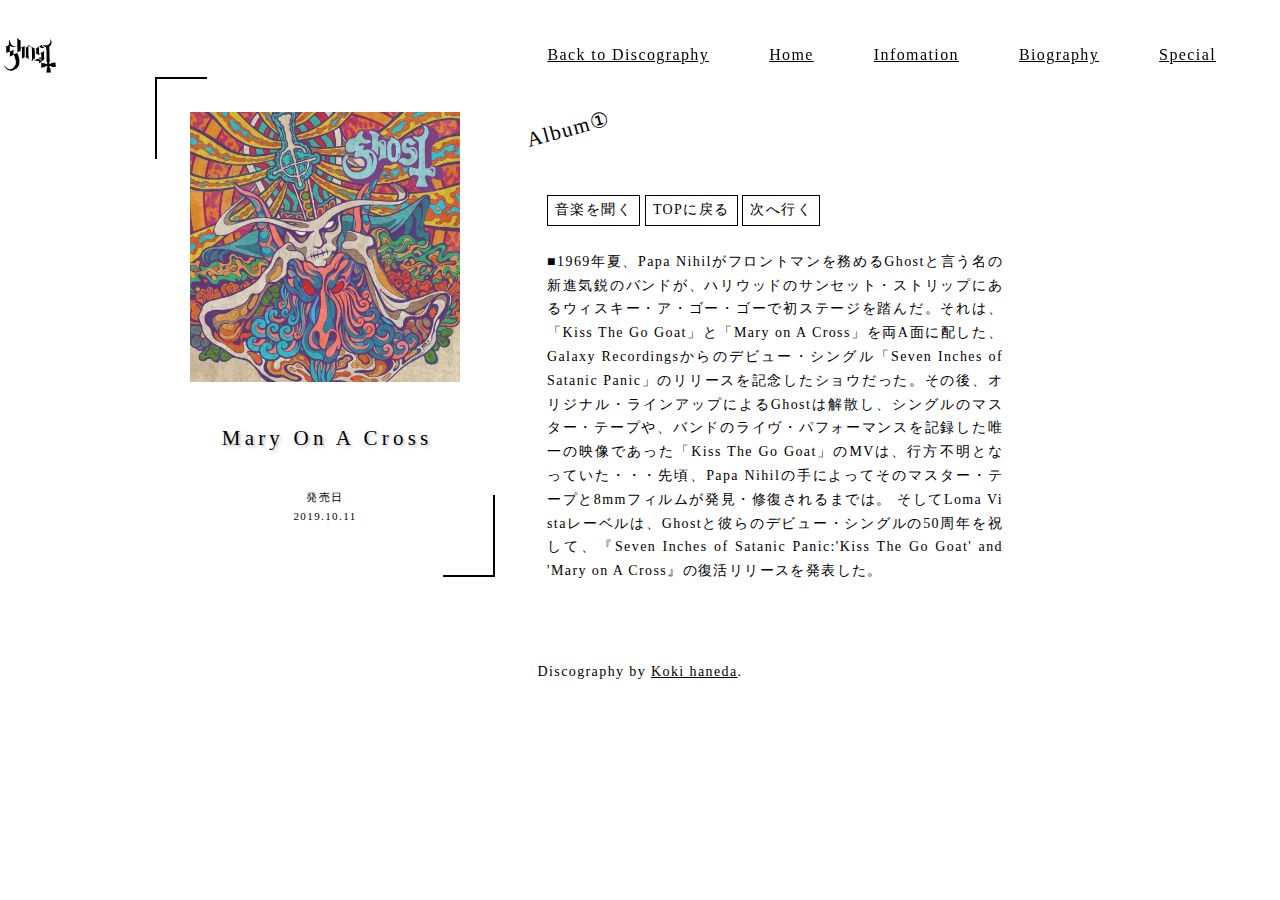
<file: discography1.html>
<!DOCTYPE html>
<html lang="en">
<head>
    <meta charset="UTF-8">
    <meta http-equiv="X-UA-Compatible" content="IE=edge">
    <meta name="viewport" content="width=device-width, initial-scale=1.0">
    <title>Document</title>
    <link rel="stylesheet" href="css/discography1.css">
    <link rel="preconnect" href="https://fonts.googleapis.com">
<link rel="preconnect" href="https://fonts.googleapis.com">
<link rel="preconnect" href="https://fonts.gstatic.com" crossorigin>
<link href="https://fonts.googleapis.com/css2?family=Shadows+Into+Light&display=swap" rel="stylesheet">
</head>
<body>
    
    <div class="header">
        <div class="header__inner">
        <img class="header__logo" src="img/ghostlogo2.png">
        <div class="header__navgroup">
        <div class="header__navitem"><a href="discographys.html">Back to Discography</a></div>
        <div class="header__navitem"><a href="top.html">Home</a></div>
        <div class="header__navitem"><a href="info.html">Infomation</a></div>
        <div class="header__navitem"><a href="biography.html">Biography</a></div>
        <div class="header__navitem"><a href="gallery.html">Special</a></div>
        </div>
        </div>
        </div>


    <div id="wrap">
        <header>
            <img src="img/Maryonnacross.jpg">
            <h1>Mary On A Cross</h1>
            
            <aside>発売日<br>2019.10.11</aside>
        </header>
        <main>
            <section id="info">
                <h2>Album①</h2>
                <p>
                    
                    <a href="#"></a><br>
                    <a href="https://mf.awa.fm/3rez6Y5" class="link">音楽を聞く</a>
                    <a href="discographys.html" class="link">TOPに戻る</a>
                    <a href="discography2.html" class="link">次へ行く</a>
                </p>
                <p>■1969年夏、Papa Nihilがフロントマンを務めるGhostと言う名の新進気鋭のバンドが、ハリウッドのサンセット・ストリップにあるウィスキー・ア・ゴー・ゴーで初ステージを踏んだ。それは、「Kiss The Go Goat」と「Mary on A Cross」を両A面に配した、Galaxy Recordingsからのデビュー・シングル「Seven Inches of Satanic Panic」のリリースを記念したショウだった。その後、オリジナル・ラインアップによるGhostは解散し、シングルのマスター・テープや、バンドのライヴ・パフォーマンスを記録した唯一の映像であった「Kiss The Go Goat」のMVは、行方不明となっていた・・・先頃、Papa Nihilの手によってそのマスター・テープと8mmフィルムが発見・修復されるまでは。
                    そしてLoma Vistaレーベルは、Ghostと彼らのデビュー・シングルの50周年を祝して、『Seven Inches of Satanic Panic:'Kiss The Go Goat' and 'Mary on A Cross』の復活リリースを発表した。</p>
            </section>
            
    </main>
</div>


<footer>Discography by <a href="">Koki haneda</a>.</footer>
<!-- ここから下スムーススクロール -->
<script src="https://ajax.googleapis.com/ajax/libs/jquery/3.3.1/jquery.min.js"></script>
<script>
    $(function() {
        $('a[href^="#"]').click(function() {
            var speed = 800;
            var href = $(this).attr("href");
            var target = $(href == "#" || href == "" ? 'html' : href);
            var position = target.offset().top;
            $('body,html').animate({
                scrollTop: position
            }, speed, 'swing');
            return false;
        });
    });

</script>
</body>
</html>
</file>
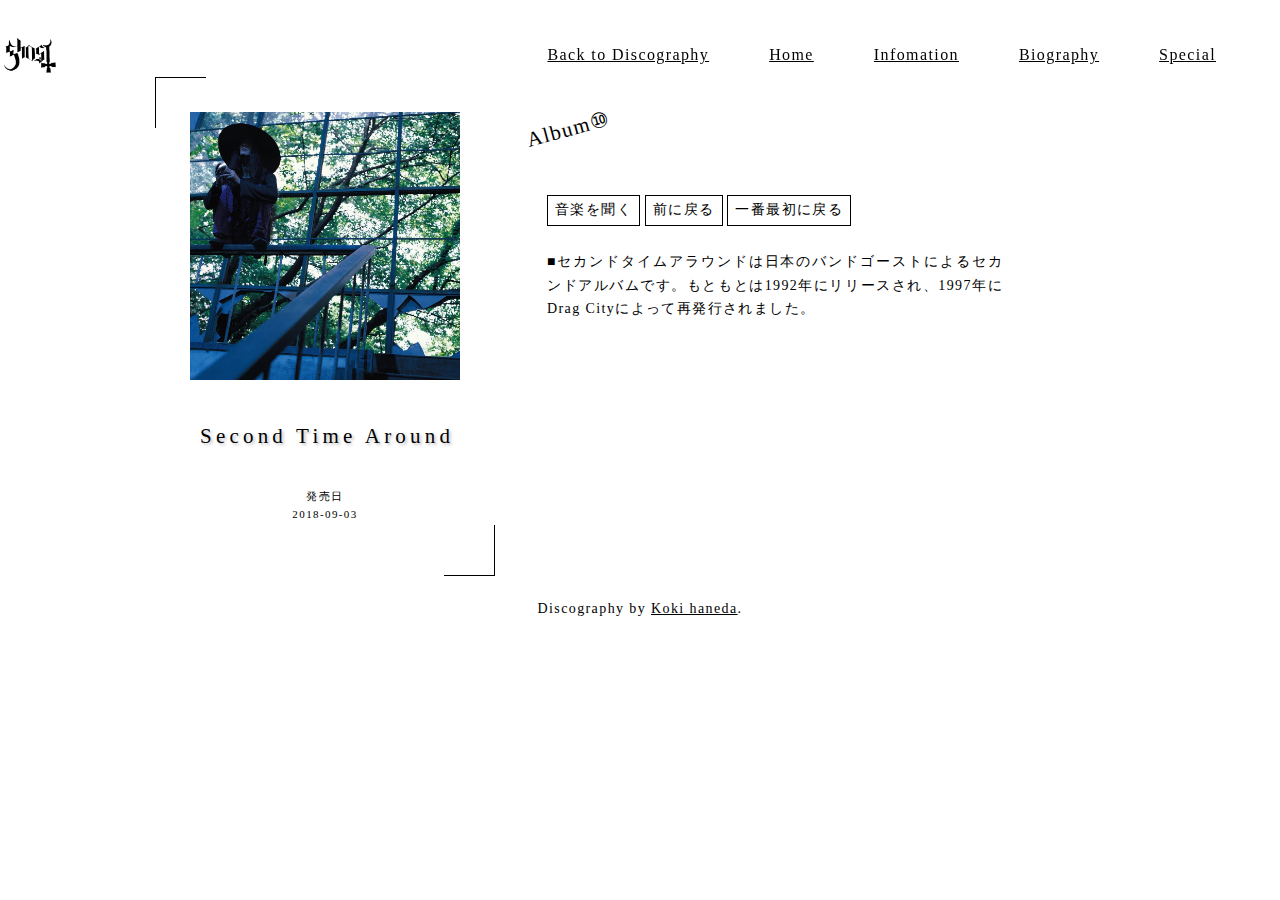
<file: discography10.html>
<!DOCTYPE html>
<html lang="en">
<head>
    <meta charset="UTF-8">
    <meta http-equiv="X-UA-Compatible" content="IE=edge">
    <meta name="viewport" content="width=device-width, initial-scale=1.0">
    <title>Document</title>
    <link rel="stylesheet" href="css/discography10.css">
</head>
<body>
    <div class="header">
        <div class="header__inner">
        <img class="header__logo" src="img/ghostlogo2.png">
        <div class="header__navgroup">
        <div class="header__navitem"><a href="discographys.html">Back to Discography</a></div>
        <div class="header__navitem"><a href="index.html">Home</a></div>
        <div class="header__navitem"><a href="info.html">Infomation</a></div>
        <div class="header__navitem"><a href="biography.html">Biography</a></div>
        <div class="header__navitem"><a href="gallery.html">Special</a></div>
        </div>
        </div>
        </div>

    <div id="wrap">
        <header>
            <img src="img/second.jpg">
            <h1>Second Time Around</h1>
            
            <aside>発売日<br>2018-09-03</aside>
        </header>
        <main>
            <section id="info">
                <h2>Album⑩</h2>
                <p>
                    
                    <a href="#"></a><br>
                    <a href="https://mf.awa.fm/3ff7gIx" class="link">音楽を聞く</a>
                    <a href="discography9.html" class="link">前に戻る</a>
                    <a href="discography1.html" class="link">一番最初に戻る</a><br>
                </p>
                <p>■セカンドタイムアラウンドは日本のバンドゴーストによるセカンドアルバムです。もともとは1992年にリリースされ、1997年にDrag Cityによって再発行されました。 </p>
            </section>
            
    </main>
    </div>
    <footer>Discography by <a href="">Koki haneda</a>.</footer>
</body>
</html>
</file>
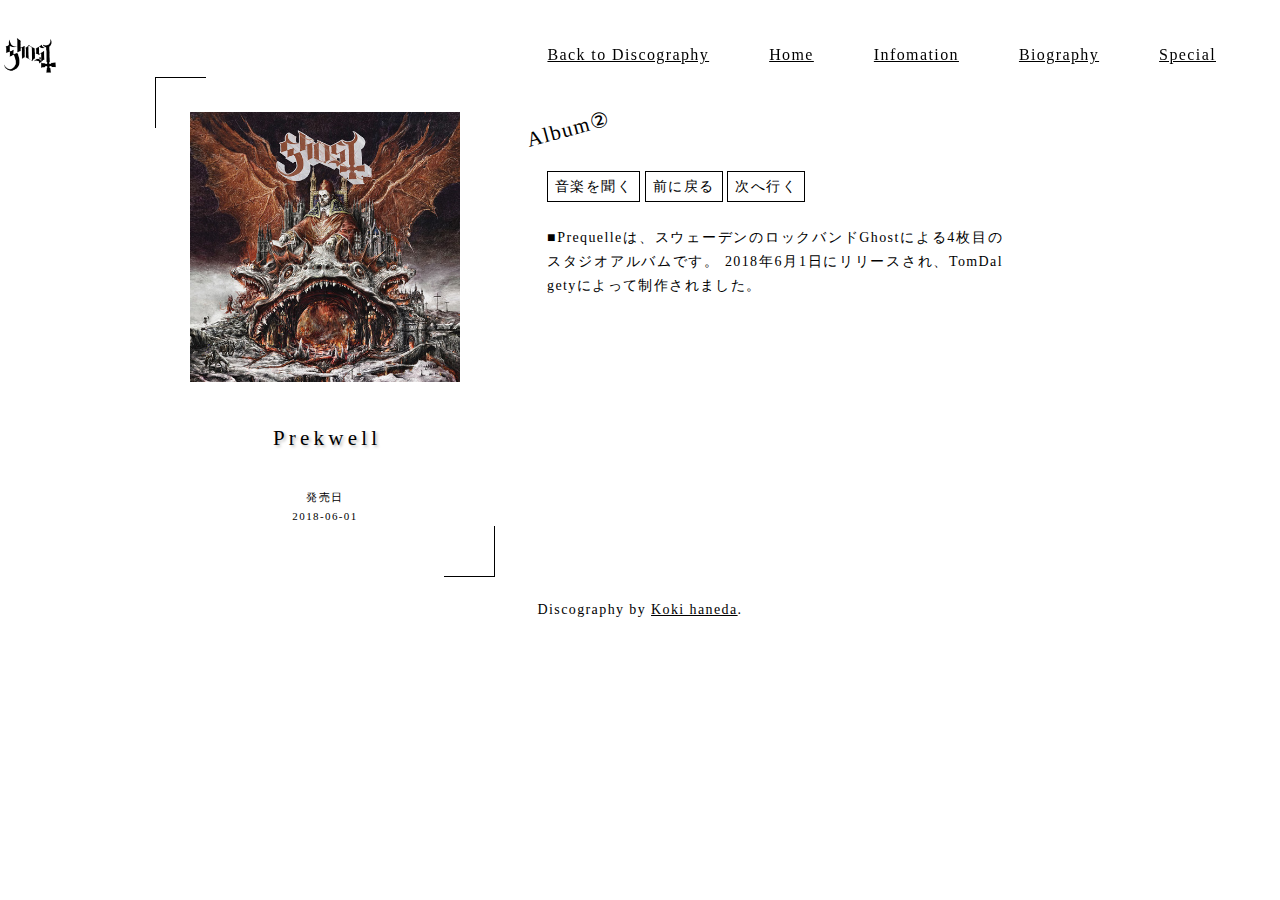
<file: discography2.html>
<!DOCTYPE html>
<html lang="en">
<head>
    <meta charset="UTF-8">
    <meta http-equiv="X-UA-Compatible" content="IE=edge">
    <meta name="viewport" content="width=device-width, initial-scale=1.0">
    <title>Document</title>
    <link rel="stylesheet" href="css/discography2.css">
    <link rel="preconnect" href="https://fonts.googleapis.com">
<link rel="preconnect" href="https://fonts.googleapis.com">
<link rel="preconnect" href="https://fonts.gstatic.com" crossorigin>
<link href="https://fonts.googleapis.com/css2?family=Shadows+Into+Light&display=swap" rel="stylesheet">
</head>
<body>
    <div class="header">
        <div class="header__inner">
        <img class="header__logo" src="img/ghostlogo2.png">
        <div class="header__navgroup">
        <div class="header__navitem"><a href="discographys.html">Back to Discography</a></div>
        <div class="header__navitem"><a href="index.html">Home</a></div>
        <div class="header__navitem"><a href="info.html">Infomation</a></div>
        <div class="header__navitem"><a href="biography.html">Biography</a></div>
        <div class="header__navitem"><a href="gallery.html">Special</a></div>
        </div>
        </div>
        </div>

    <div id="wrap">
        <header>
            <img src="img/720-5455_ESc_extralarge.jpg">
            <h1>Prekwell</h1>
            
            <aside>発売日<br>2018-06-01</aside>
        </header>
        <main>
            <section id="info">
                <h2>Album②</h2>
                <p>
                    
                    <a href="https://mf.awa.fm/3fomPOp" class="link">音楽を聞く</a>
                    <a href="discography1.html" class="link">前に戻る</a>
                    <a href="discography3.html" class="link">次へ行く</a><br>
                </p>
                <p>■Prequelleは、スウェーデンのロックバンドGhostによる4枚目のスタジオアルバムです。 2018年6月1日にリリースされ、TomDalgetyによって制作されました。</p>
            </section>
            
    </main>
    </div>
    <footer>Discography by <a href="">Koki haneda</a>.</footer>
</body>
</html>
</file>
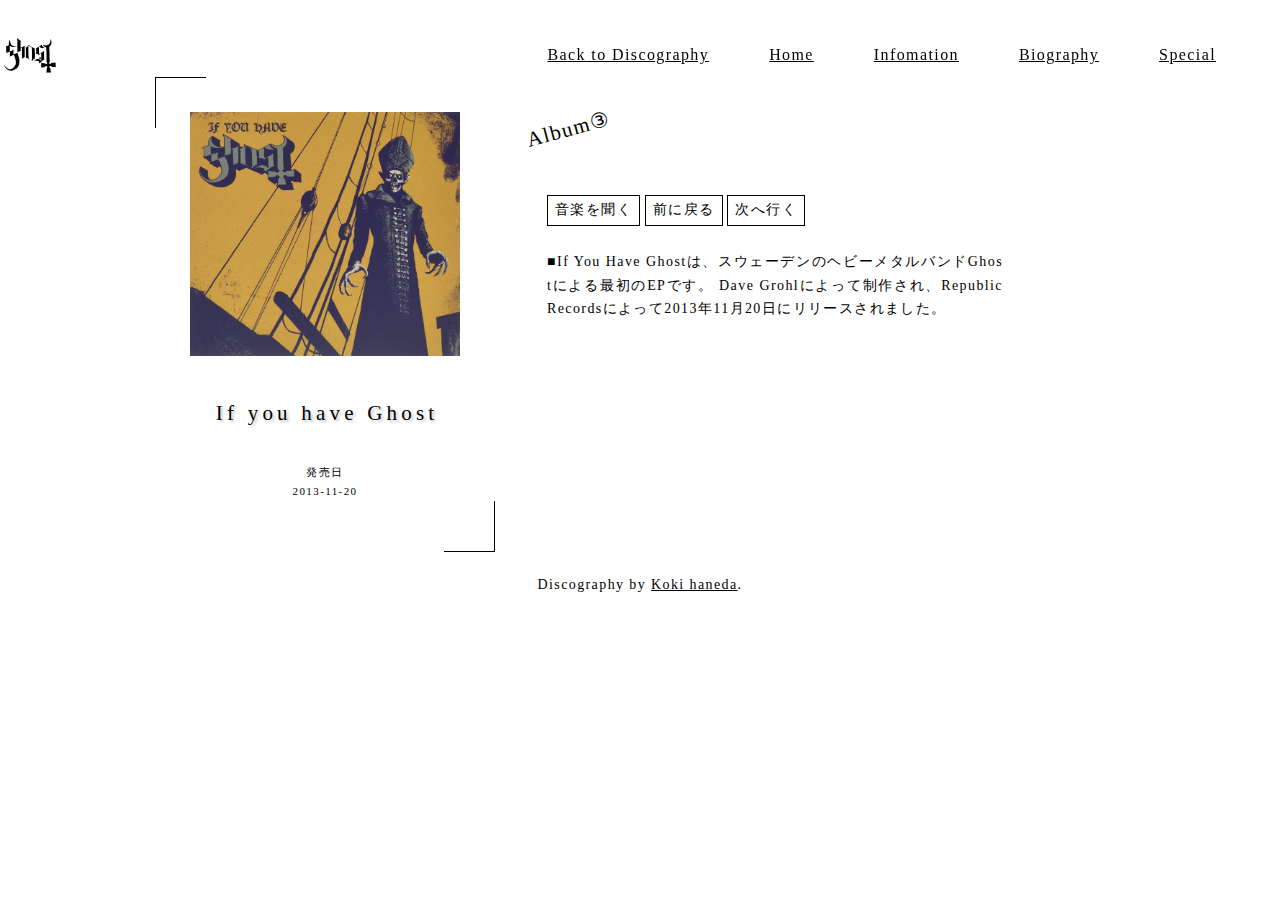
<file: discography3.html>
<!DOCTYPE html>
<html lang="en">
<head>
    <meta charset="UTF-8">
    <meta http-equiv="X-UA-Compatible" content="IE=edge">
    <meta name="viewport" content="width=device-width, initial-scale=1.0">
    <title>Document</title>
    <link rel="stylesheet" href="css/discography3.css">
</head>
<body>

    <div class="header">
        <div class="header__inner">
        <img class="header__logo" src="img/ghostlogo2.png">
        <div class="header__navgroup">
        <div class="header__navitem"><a href="discographys.html">Back to Discography</a></div>
        <div class="header__navitem"><a href="index.html">Home</a></div>
        <div class="header__navitem"><a href="info.html">Infomation</a></div>
        <div class="header__navitem"><a href="biography.html">Biography</a></div>
        <div class="header__navitem"><a href="gallery.html">Special</a></div>
        </div>
        </div>
        </div>

    <div id="wrap">
        <header>
            <img src="img/91u5GbP9BzL._AC_SL1500_.jpg">
            <h1>If you have Ghost</h1>
            
            <aside>発売日<br>2013-11-20</aside>
        </header>
        <main>
            <section id="info">
                <h2>Album③</h2>
                <p>
                    
                    <a href="#"></a><br>
                    <a href="https://mf.awa.fm/3fmMgjl" class="link">音楽を聞く</a>
                    <a href="discography2.html" class="link">前に戻る</a>
                    <a href="discography4.html" class="link">次へ行く</a><br>
                </p>
                <p>■If You Have Ghostは、スウェーデンのヘビーメタルバンドGhostによる最初のEPです。 Dave Grohlによって制作され、RepublicRecordsによって2013年11月20日にリリースされました。</p>
            </section>
            
    </main>
    </div>
    <footer>Discography by <a href="">Koki haneda</a>.</footer>
</body>
</html>
</file>
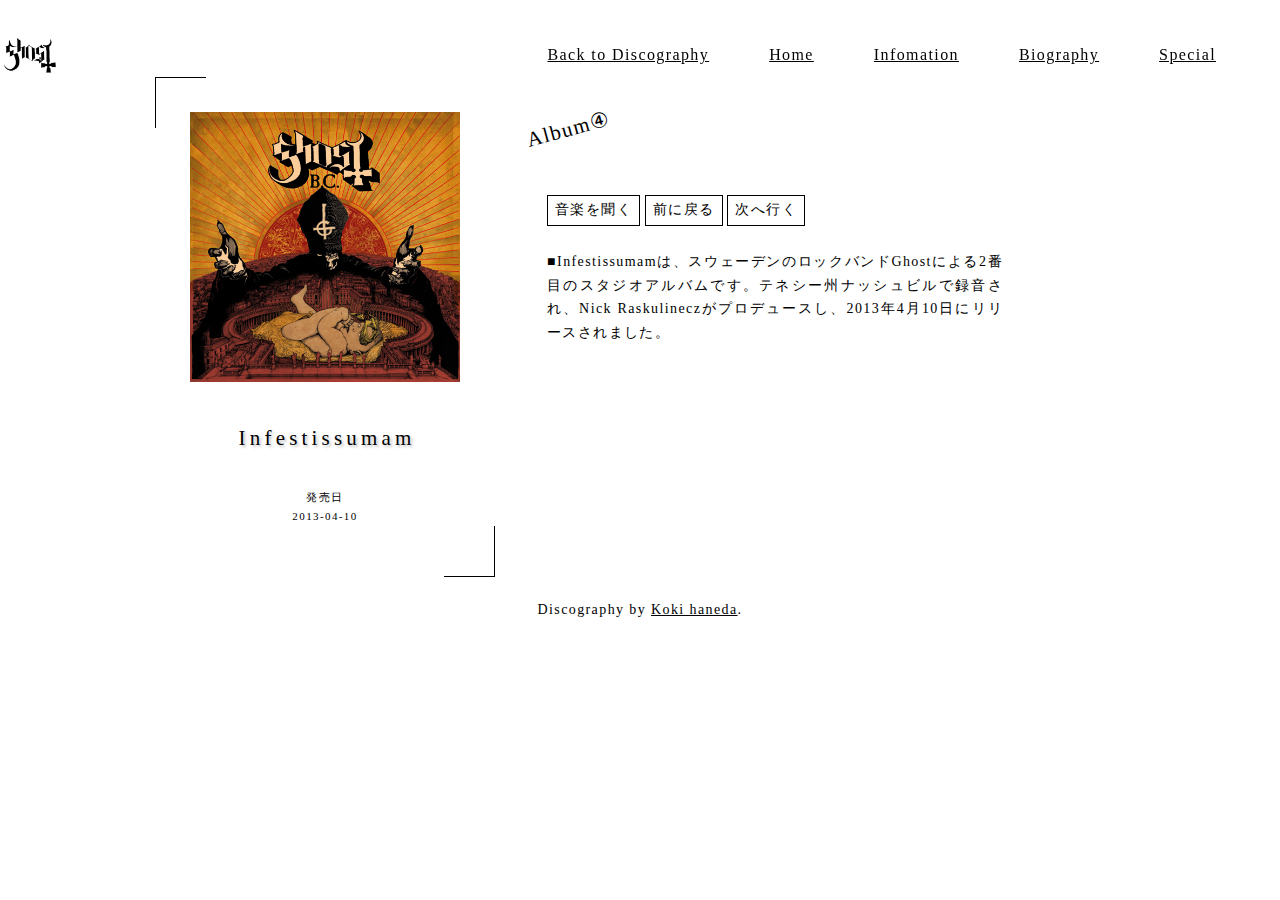
<file: discography4.html>
<!DOCTYPE html>
<html lang="en">
<head>
    <meta charset="UTF-8">
    <meta http-equiv="X-UA-Compatible" content="IE=edge">
    <meta name="viewport" content="width=device-width, initial-scale=1.0">
    <title>Document</title>
    <link rel="stylesheet" href="css/discography4.css">
</head>
<body>


    <div class="header">
        <div class="header__inner">
        <img class="header__logo" src="img/ghostlogo2.png">
        <div class="header__navgroup">
        <div class="header__navitem"><a href="discographys.html">Back to Discography</a></div>
        <div class="header__navitem"><a href="index.html">Home</a></div>
        <div class="header__navitem"><a href="info.html">Infomation</a></div>
        <div class="header__navitem"><a href="biography.html">Biography</a></div>
        <div class="header__navitem"><a href="gallery.html">Special</a></div>
        </div>
        </div>
        </div>



    <div id="wrap">
        <header>
            <img src="img/uicu-1237_zmC_extralarge.jpg">
            <h1>Infestissumam</h1>
            
            <aside>発売日<br>2013-04-10</aside>
        </header>
        <main>
            <section id="info">
                <h2>Album④</h2>
                <p>
                    
                    <a href="#"></a><br>
                    <a href="https://mf.awa.fm/3CdytEs" class="link">音楽を聞く</a>
                    <a href="discography3.html" class="link">前に戻る</a>
                    <a href="discography5.html" class="link">次へ行く</a><br>
                </p>
                <p>■Infestissumamは、スウェーデンのロックバンドGhostによる2番目のスタジオアルバムです。テネシー州ナッシュビルで録音され、Nick Raskulineczがプロデュースし、2013年4月10日にリリースされました。</p>
            </section>
            
    </main>
    </div>
    <footer>Discography by <a href="">Koki haneda</a>.</footer>
</body>
</html>
</file>
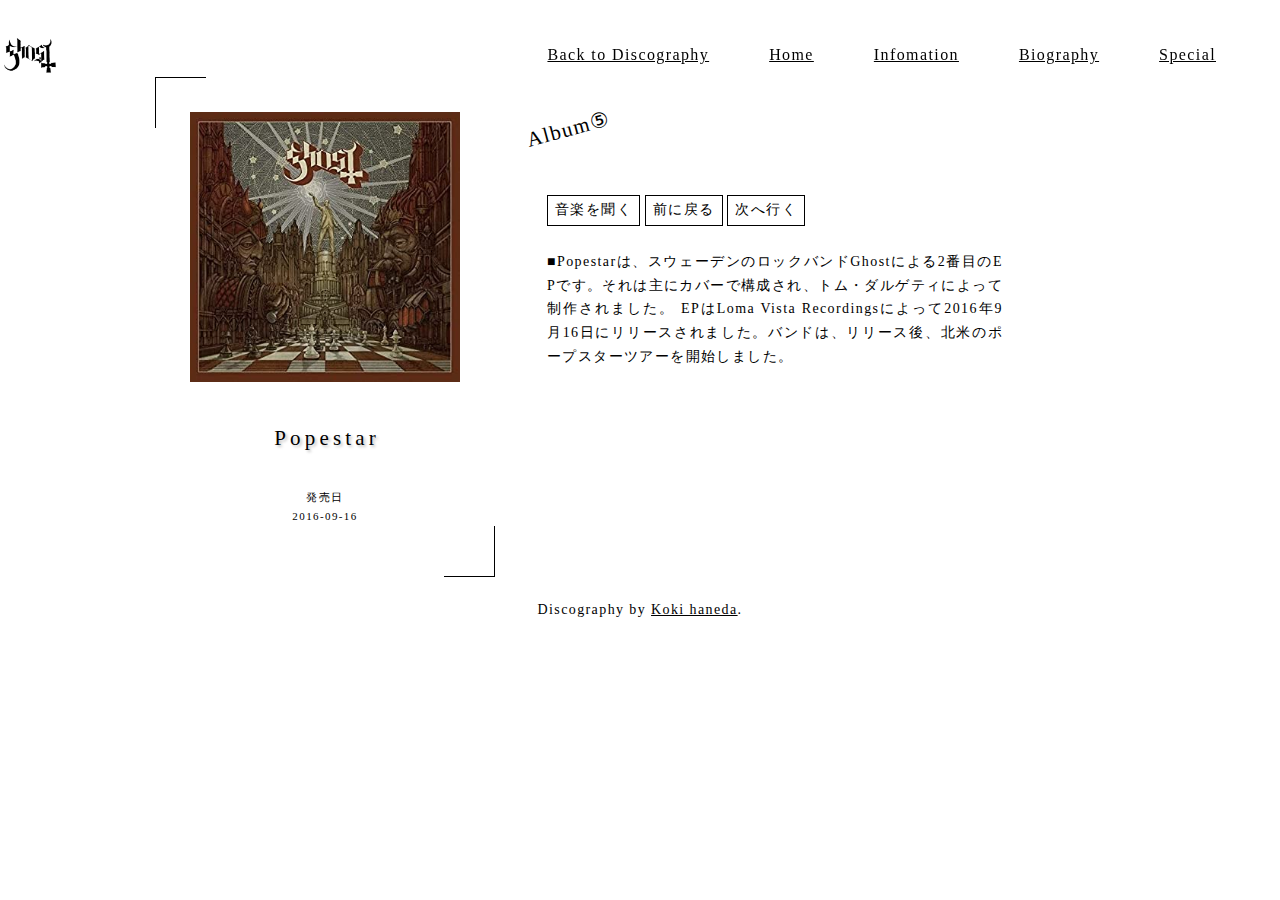
<file: discography5.html>
<!DOCTYPE html>
<html lang="en">
<head>
    <meta charset="UTF-8">
    <meta http-equiv="X-UA-Compatible" content="IE=edge">
    <meta name="viewport" content="width=device-width, initial-scale=1.0">
    <title>Document</title>
    <link rel="stylesheet" href="css/discography5.css">
</head>
<body>


    <div class="header">
        <div class="header__inner">
        <img class="header__logo" src="img/ghostlogo2.png">
        <div class="header__navgroup">
        <div class="header__navitem"><a href="discographys.html">Back to Discography</a></div>
        <div class="header__navitem"><a href="index.html">Home</a></div>
        <div class="header__navitem"><a href="info.html">Infomation</a></div>
        <div class="header__navitem"><a href="biography.html">Biography</a></div>
        <div class="header__navitem"><a href="gallery.html">Special</a></div>
        </div>
        </div>
        </div>




        

    <div id="wrap">
        <header>
            <img src="img/popestar.jpg">
            <h1>Popestar</h1>
            
            <aside>発売日<br>2016-09-16</aside>
        </header>
        <main>
            <section id="info">
                <h2>Album⑤</h2>
                <p>
                    
                    <a href="#"></a><br>
                    <a href="https://mf.awa.fm/3C8hXpn" class="link">音楽を聞く</a>
                    <a href="discography4.html" class="link">前に戻る</a>
                    <a href="discography6.html" class="link">次へ行く</a><br>
                </p>
                <p>■Popestarは、スウェーデンのロックバンドGhostによる2番目のEPです。それは主にカバーで構成され、トム・ダルゲティによって制作されました。 EPはLoma Vista Recordingsによって2016年9月16日にリリースされました。バンドは、リリース後、北米のポープスターツアーを開始しました。</p>
            </section>
            
    </main>
    </div>
    <footer>Discography by <a href="">Koki haneda</a>.</footer>
</body>
</html>
</file>
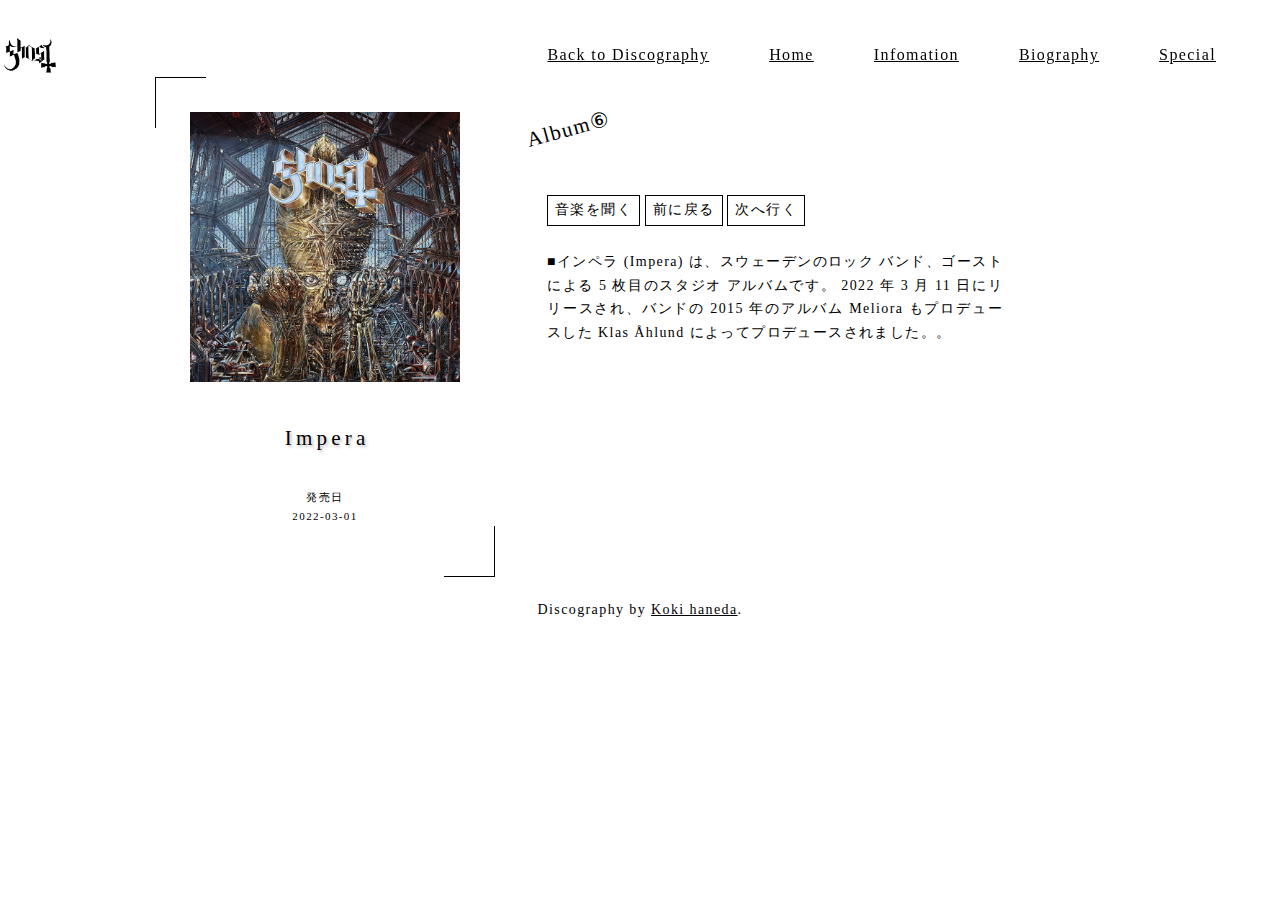
<file: discography6.html>
<!DOCTYPE html>
<html lang="en">
<head>
    <meta charset="UTF-8">
    <meta http-equiv="X-UA-Compatible" content="IE=edge">
    <meta name="viewport" content="width=device-width, initial-scale=1.0">
    <title>Document</title>
    <link rel="stylesheet" href="css/discography6.css">
</head>
<body>
    <div class="header">
        <div class="header__inner">
        <img class="header__logo" src="img/ghostlogo2.png">
        <div class="header__navgroup">
        <div class="header__navitem"><a href="discographys.html">Back to Discography</a></div>
        <div class="header__navitem"><a href="index.html">Home</a></div>
        <div class="header__navitem"><a href="info.html">Infomation</a></div>
        <div class="header__navitem"><a href="biography.html">Biography</a></div>
        <div class="header__navitem"><a href="gallery.html">Special</a></div>
        </div>
        </div>
        </div>




        

    <div id="wrap">
        <header>
            <img src="img/impera.jpg">
            <h1>Impera</h1>
            
            <aside>発売日<br>2022-03-01</aside>
        </header>
        <main>
            <section id="info">
                <h2>Album⑥</h2>
                <p>
                    
                    <a href="#"></a><br>
                    <a href="https://mf.awa.fm/3xTakk6" class="link">音楽を聞く</a>
                    <a href="discography5.html" class="link">前に戻る</a>
                    <a href="discography7.html" class="link">次へ行く</a><br>
                </p>
                <p>■インペラ (Impera) は、スウェーデンのロック バンド、ゴーストによる 5 枚目のスタジオ アルバムです。 2022 年 3 月 11 日にリリースされ、バンドの 2015 年のアルバム Meliora もプロデュースした Klas Åhlund によってプロデュースされました。。</p>
            </section>
            
    </main>
    </div>
    <footer>Discography by <a href="">Koki haneda</a>.</footer>
</body>
</html>
</file>
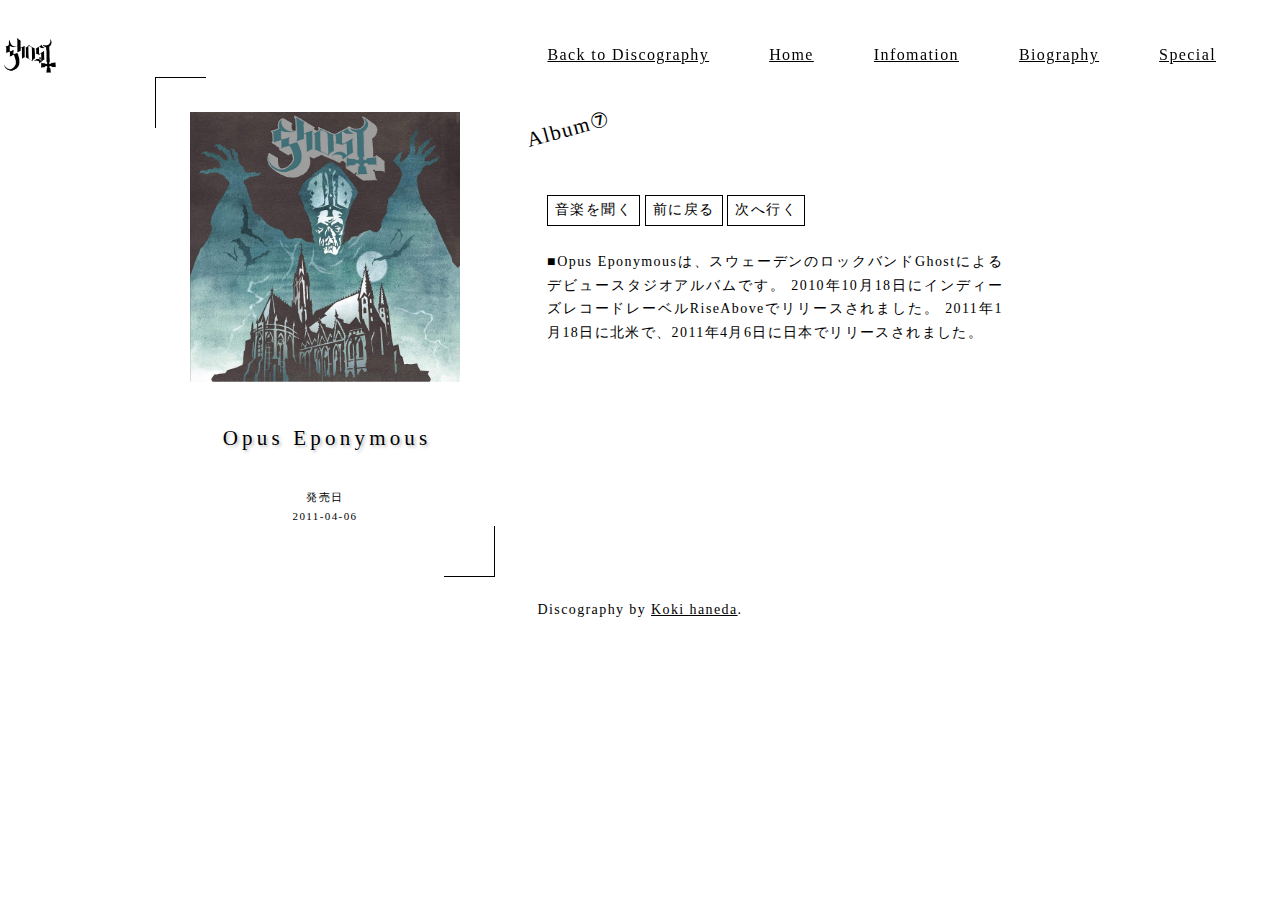
<file: discography7.html>
<!DOCTYPE html>
<html lang="en">
<head>
    <meta charset="UTF-8">
    <meta http-equiv="X-UA-Compatible" content="IE=edge">
    <meta name="viewport" content="width=device-width, initial-scale=1.0">
    <title>Document</title>
    <link rel="stylesheet" href="css/discography7.css">
</head>
<body>
    <div class="header">
        <div class="header__inner">
        <img class="header__logo" src="img/ghostlogo2.png">
        <div class="header__navgroup">
        <div class="header__navitem"><a href="discographys.html">Back to Discography</a></div>
        <div class="header__navitem"><a href="index.html">Home</a></div>
        <div class="header__navitem"><a href="info.html">Infomation</a></div>
        <div class="header__navitem"><a href="biography.html">Biography</a></div>
        <div class="header__navitem"><a href="gallery.html">Special</a></div>
        </div>
        </div>
        </div>

    <div id="wrap">
        <header>
            <img src="img/91hckYbFtGL._AC_SL1500_.jpg">
            <h1>Opus Eponymous</h1>
            
            <aside>発売日<br>2011-04-06</aside>
        </header>
        <main>
            <section id="info">
                <h2>Album⑦</h2>
                <p>
                    
                    <a href="#"></a><br>
                    <a href="https://mf.awa.fm/3UEnnjg" class="link">音楽を聞く</a>
                    <a href="discography6.html" class="link">前に戻る</a>
                    <a href="discography8.html" class="link">次へ行く</a><br>
                </p>
                <p>■Opus Eponymousは、スウェーデンのロックバンドGhostによるデビュースタジオアルバムです。 2010年10月18日にインディーズレコードレーベルRiseAboveでリリースされました。 2011年1月18日に北米で、2011年4月6日に日本でリリースされました。 </p>
            </section>
            
    </main>
    </div>
    <footer>Discography by <a href="">Koki haneda</a>.</footer>
</body>
</html>
</file>
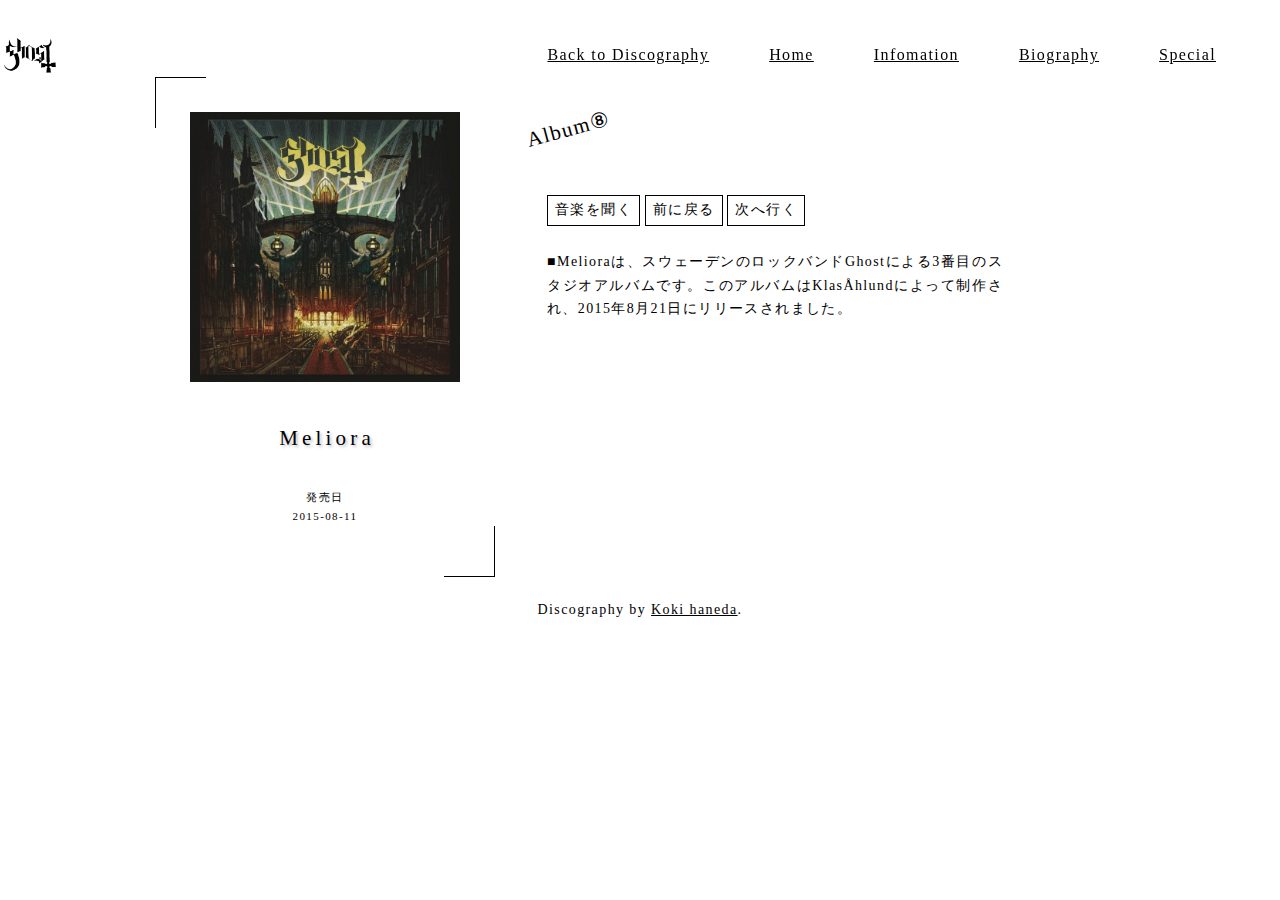
<file: discography8.html>
<!DOCTYPE html>
<html lang="en">
<head>
    <meta charset="UTF-8">
    <meta http-equiv="X-UA-Compatible" content="IE=edge">
    <meta name="viewport" content="width=device-width, initial-scale=1.0">
    <title>Document</title>
    <link rel="stylesheet" href="css/discography8.css">
</head>
<body>
    <div class="header">
        <div class="header__inner">
        <img class="header__logo" src="img/ghostlogo2.png">
        <div class="header__navgroup">
        <div class="header__navitem"><a href="discographys.html">Back to Discography</a></div>
        <div class="header__navitem"><a href="index.html">Home</a></div>
        <div class="header__navitem"><a href="info.html">Infomation</a></div>
        <div class="header__navitem"><a href="biography.html">Biography</a></div>
        <div class="header__navitem"><a href="gallery.html">Special</a></div>
        </div>
        </div>
        </div>

    <div id="wrap">
        <header>
            <img src="img/Meliora.jpg">
            <h1>Meliora</h1>
            
            <aside>発売日<br>2015-08-11</aside>
        </header>
        <main>
            <section id="info">
                <h2>Album⑧</h2>
                <p>
                    
                    <a href="#"></a><br>
                    <a href="https://mf.awa.fm/3r7KWTR" class="link">音楽を聞く</a>
                    <a href="discography7.html" class="link">前に戻る</a>
                    <a href="discography9.html" class="link">次へ行く</a><br>
                </p>
                <p>■Melioraは、スウェーデンのロックバンドGhostによる3番目のスタジオアルバムです。このアルバムはKlasÅhlundによって制作され、2015年8月21日にリリースされました。 </p>
            </section>
            
    </main>
    </div>
    <footer>Discography by <a href="">Koki haneda</a>.</footer>
</body>
</html>
</file>
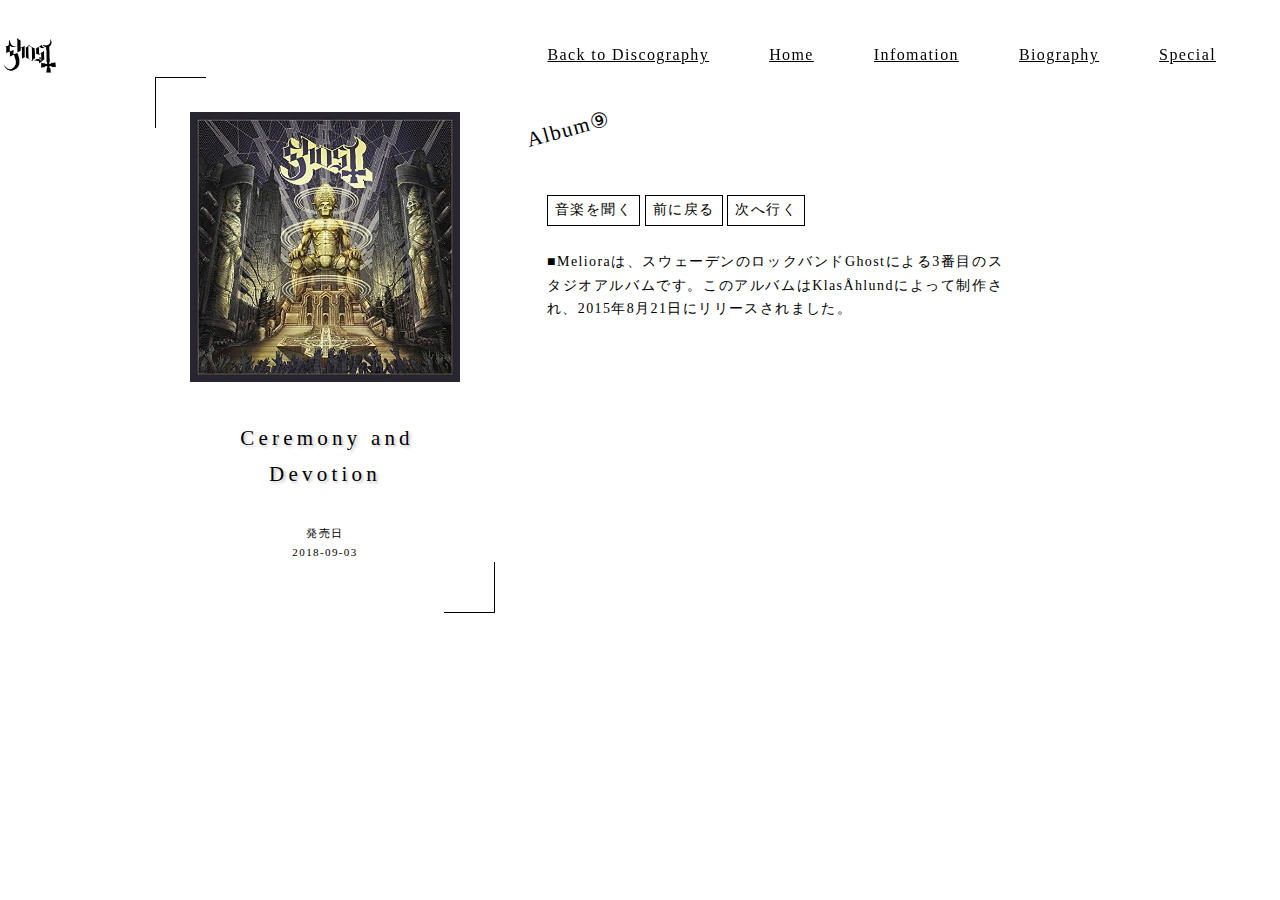
<file: discography9.html>
<!DOCTYPE html>
<html lang="en">
<head>
    <meta charset="UTF-8">
    <meta http-equiv="X-UA-Compatible" content="IE=edge">
    <meta name="viewport" content="width=device-width, initial-scale=1.0">
    <title>Document</title>
    <link rel="stylesheet" href="css/discography9.css">
</head>
<body>
    <div class="header">
        <div class="header__inner">
        <img class="header__logo" src="img/ghostlogo2.png">
        <div class="header__navgroup">
        <div class="header__navitem"><a href="discographys.html">Back to Discography</a></div>
        <div class="header__navitem"><a href="index.html">Home</a></div>
        <div class="header__navitem"><a href="info.html">Infomation</a></div>
        <div class="header__navitem"><a href="biography.html">Biography</a></div>
        <div class="header__navitem"><a href="gallery.html">Special</a></div>
        </div>
        </div>
        </div>

    <div id="wrap">
        <header>
            <img src="img/ceremoney.jpg">
            <h1>Ceremony and Devotion</h1>
            
            <aside>発売日<br>2018-09-03</aside>
        </header>
        <main>
            <section id="info">
                <h2>Album⑨</h2>
                <p>
                    
                    <a href="#"></a><br>
                    <a href="https://mf.awa.fm/3DVK6Bj" class="link">音楽を聞く</a>
                    <a href="discography8.html" class="link">前に戻る</a>
                    <a href="discography10.html" class="link">次へ行く</a><br>
                </p>
                <p>■Melioraは、スウェーデンのロックバンドGhostによる3番目のスタジオアルバムです。このアルバムはKlasÅhlundによって制作され、2015年8月21日にリリースされました。 </p>
            </section>
            
    </main>
    </div>
</body>
</html>
</file>
<file: css/discography1.css>
@charset "UTF-8";




/* 全体に適用する */
* {
    padding: 0;
    margin: 0;
    box-sizing: border-box;
    font-weight: normal;
    font-family: 'Noto Serif JP', serif;
}

/* リンク */
a {
    transition: background 0.5s;
    color: #000;
    list-style: none;
}

li{
    list-style: none;
}

/* ホバー */
a:hover {
    background-color: #f4f5f9;
}

/* 基本設定 */
body {
    text-align: center;
    background-color: #fff;
    line-height: 1.7;
    letter-spacing: 0.1em;
    font-size: 13px;
    color: #000;
}

/* ヘッダー */
header {
    position: relative;
    margin: 15vh auto;
    width: 70%;
}

/* 線 */
header::before,
header::after {
    position: absolute;
    content: '';
    display: block;
    width: 50px;
    height: 80px;
}

header::before {
    top: -2.5em;
    left: -2.5em;
    border-top: 2px solid #000;
    border-left: 2px solid #000;
}

header::after {
    bottom: -2.5em;
    right: -2.5em;
    border-bottom: 2px solid #000;
    border-right: 2px solid #000;
}


.header{
    margin-top: 20px;
    position: fixed;
    top: 0;
    left: 0;
    width: 100%;
    height: 70px;
    
    display: flex;
    flex-direction: column;
    align-items: center;
    }
    .header__inner{
    max-width: 1152px;
    width: 90%;
    height: 100%;
    display: flex;
    justify-content: flex-start;
    align-items: center;
    }
    .header__logo{
    flex: none;
    width: auto;
    height: 35px;
    margin-left: -60px;
    }
    .header__navgroup{
    margin-left: auto;
    display: flex;
    flex: none;
    }
    .header__navgroup > * + *{
    margin-left: 60px;
    }
    .header__navitem{
    font-size: 16px;
    color: #000;
    animation: FadeIn 1.6s;
    }
    @keyframes FadeIn {
        0% {
          opacity: 0;
          transform: translateX(64px);
        }
        100% {
          opacity: 1;
          transform: translateX(0);
        }
      }


#header{
    position: fixed;
}
#mainvisual img{
    max-width: 50px;
}

.site-title a img{
    list-style: none;
    font-family: 'Shadows Into Light', cursive;
}
#header nav ul li{
    list-style: none;
}



/* 画像サイズ */
header img {
    width: 100%;
    animation: Slideup 1.6s;
}
@keyframes Slideup {
    0% {
      opacity: 0;
      transform: translateY(64px);
    }
    100% {
      opacity: 1;
      transform: translateY(0);
    }
  }

/* 見出し */
header h1 {
    margin: 1.5em auto;
    letter-spacing: 0.2em;
    text-indent: 0.2em;
    text-shadow: 2px 2px 3px #c0c0c0;
    font-size: 1.5em;
    animation: Slideleft 1.6s;
}
@keyframes Slideleft {
    0% {
      opacity: 0;
      transform: translateX(-64px);
    }
    100% {
      opacity: 1;
      transform: translateX(0);
    }
  }
  aside{
    animation: Slideup 1.6s;
  }
  @keyframes Slideup {
    0% {
      opacity: 0;
      transform: translateY(64px);
    }
    100% {
      opacity: 1;
      transform: translateY(0);
    }
  }
/* フォントの指定 */
header h1,
nav ul li a,
aside,
section h2,
footer,
footer a {
    font-family: 'EB Garamond', 'はれのそら明朝', serif;
}

/* ナビゲーション */
nav ul {
    list-style-type: none;
}

nav ul li {
    display: inline-block;
}

nav ul li a {
    margin: 0 0.5em;
}

/* 補足情報 */
aside {
    margin: 1.5em auto;
    font-size: 11px;
}

/* セクション */
#info h2{
    font-family: 'Permanent Marker', cursive;
    animation: Slideup 1.6s;
}
@keyframes SlideIn {
    0% {
      opacity: 0;
      transform: translateY(64px);
    }
    100% {
      opacity: 1;
      transform: translateY(0);
    }
  }
#info p{
    animation: Slideright 1.6s;
}
@keyframes Slideright {
    0% {
      opacity: 0;
      transform: translateX(64px);
    }
    100% {
      opacity: 1;
      transform: translateX(0);
    }
  }

section {
    margin: 3em auto 0;
    padding: 3em;
    position: relative;
    text-align: justify;
    word-break: break-all;
}

/* 見出し */
section h2 {
    position: absolute;
    top: 0;
    left: 1em;
    transform: rotate(-15deg);
}

/* セクション内共通 */
section span,
section strong {
    font-weight: bold;
}

section mark {
    background: linear-gradient(transparent 70%, #f4f5f9 30%);
}

section strong {
    color: red;
}

/* リスト系 */
section dl,
section ul {
    margin: 1em auto 1.5em;
}

section dd {
    margin-left: 1em;
}

section ul {
    list-style-type: none;
}

section ul li a {
    margin-left: 1em;
}

/* リンク */
.link {
    display: inline-block;
    margin: 0.2em auto;
    padding: 0.2em 0.5em;
    text-decoration: none;
    border: 1px solid #000;
}

/* 余白 */
p,
footer {
    margin: 1em auto 1.5em;
}

/* フォーム系 */
textarea,
input[type] {
    -webkit-appearance: none;
    padding: 0.2em 0.5em;
    background-color: #f4f5f9;
    border: none;
    border-radius: 0;
}

textarea {
    width: 280px;
    height: 200px;
}

input[type=text] {
    width: 80px;
}

input[type=submit] {
    width: auto;
}

/* 横幅768px以上で読み込む */
@media screen and (min-width:768px) {
    body {
        font-size: 14px;
    }
}

/* 横幅1024px以上で読み込む */
@media screen and (min-width:1024px) {
    #wrap {
        margin: 5em auto 0;
        max-width: 900px
    }

    #wrap::after {
        display: block;
        content: '';
        clear: both;
    }

    header {
        margin: 3em auto;
        width: 30%;
        float: left;
    }

    main {
        margin: 0 auto;
        overflow: hidden;
        width: 60%;
    }
}

/* 見出し */
.scroll h1 {
    margin: 0.5em auto;
    text-shadow: 5px 5px 0 #efefef;
    font-family: 'Cinzel', serif;
}

/* 段落 */
.scroll p {
    margin: 1em auto;
    width: 250px;
    text-align: justify;
    word-break: break-all;
}

.scroll .gray {
    font-size: 12px;
    color: #808080;
}
/* 線 */
.line {
    margin: 0.6em auto;
    width: 1px;
    height: 50px;
    background-color: #000;
}
</file>
<file: css/discography10.css>
@charset "UTF-8";



/* 全体に適用する */
* {
    padding: 0;
    margin: 0;
    box-sizing: border-box;
    font-weight: normal;
    font-family: 'Noto Serif JP', serif;
}

/* リンク */
a {
    transition: background 0.5s;
    color: #000;
}

/* ホバー */
a:hover {
    background-color: #f4f5f9;
}

/* 基本設定 */
body {
    text-align: center;
    background-color: #fff;
    line-height: 1.7;
    letter-spacing: 0.1em;
    font-size: 13px;
    color: #000;
}

/* ヘッダー */
header {
    position: relative;
    margin: 15vh auto;
    width: 70%;
}

/* 線 */
header::before,
header::after {
    position: absolute;
    content: '';
    display: block;
    width: 50px;
    height: 50px;
}

header::before {
    top: -2.5em;
    left: -2.5em;
    border-top: 1px solid #000;
    border-left: 1px solid #000;
}

header::after {
    bottom: -2.5em;
    right: -2.5em;
    border-bottom: 1px solid #000;
    border-right: 1px solid #000;
}

/* 画像サイズ */
header img {
    width: 100%;
    animation: Slideup 1.6s;
}
@keyframes Slideup {
    0% {
      opacity: 0;
      transform: translateY(64px);
    }
    100% {
      opacity: 1;
      transform: translateY(0);
    }
  }

/* 見出し */
header h1 {
    margin: 1.5em auto;
    letter-spacing: 0.2em;
    text-indent: 0.2em;
    text-shadow: 2px 2px 3px #c0c0c0;
    font-size: 1.5em;
    animation: Slidright 1.6s;
}
@keyframes Slidright {
    0% {
        opacity: 0;
        transform: translateX(-64px);
      }
      100% {
        opacity: 1;
        transform: translateX(0);
      }
  }
aside{
    animation: Slideup 1.6s;
}
@keyframes Slideup {
    0% {
      opacity: 0;
      transform: translateY(64px);
    }
    100% {
      opacity: 1;
      transform: translateY(0);
    }
  }
#info h2{
    animation: Slideup 1.6s;
}
@keyframes Slideup {
    0% {
      opacity: 0;
      transform: translateY(64px);
    }
    100% {
      opacity: 1;
      transform: translateY(0);
    }
  }
#info p{
    animation: SlideIn 1.6s;

}
@keyframes SlideIn {
    0% {
      opacity: 0;/*初期状態では透明に*/
      transform: translateX(64px);
    }
    100% {
      opacity: 1;
      transform: translateX(0);
    }
  }
/* フォントの指定 */
header h1,
nav ul li a,
aside,
section h2,
footer,
footer a {
    font-family: 'EB Garamond', 'はれのそら明朝', serif;
}

/* ナビゲーション */
nav ul {
    list-style-type: none;
}

nav ul li {
    display: inline-block;
}

nav ul li a {
    margin: 0 0.5em;
}

/* 補足情報 */
aside {
    margin: 1.5em auto;
    font-size: 11px;
}

/* セクション */
section {
    margin: 3em auto 0;
    padding: 3em;
    position: relative;
    text-align: justify;
    word-break: break-all;
}

/* 見出し */
section h2 {
    position: absolute;
    top: 0;
    left: 1em;
    transform: rotate(-15deg);
}

/* セクション内共通 */
section span,
section strong {
    font-weight: bold;
}

section mark {
    background: linear-gradient(transparent 70%, #f4f5f9 30%);
}

section strong {
    color: red;
}

/* リスト系 */
section dl,
section ul {
    margin: 1em auto 1.5em;
}

section dd {
    margin-left: 1em;
}

section ul {
    list-style-type: none;
}

section ul li a {
    margin-left: 1em;
}

/* リンク */
.link {
    display: inline-block;
    margin: 0.2em auto;
    padding: 0.2em 0.5em;
    text-decoration: none;
    border: 1px solid #000;
}

/* 余白 */
p,
footer {
    margin: 1em auto 1.5em;
}

/* フォーム系 */
textarea,
input[type] {
    -webkit-appearance: none;
    padding: 0.2em 0.5em;
    background-color: #f4f5f9;
    border: none;
    border-radius: 0;
}

textarea {
    width: 280px;
    height: 200px;
}

input[type=text] {
    width: 80px;
}

input[type=submit] {
    width: auto;
}

/* 横幅768px以上で読み込む */
@media screen and (min-width:768px) {
    body {
        font-size: 14px;
    }
}

/* 横幅1024px以上で読み込む */
@media screen and (min-width:1024px) {
    #wrap {
        margin: 5em auto 0;
        max-width: 900px
    }

    #wrap::after {
        display: block;
        content: '';
        clear: both;
    }

    header {
        margin: 3em auto;
        width: 30%;
        float: left;
    }

    main {
        margin: 0 auto;
        overflow: hidden;
        width: 60%;
    }
}






.header{
    margin-top: 20px;
    position: fixed;
    top: 0;
    left: 0;
    width: 100%;
    height: 70px;
    
    display: flex;
    flex-direction: column;
    align-items: center;
    }
    .header__inner{
    max-width: 1152px;
    width: 90%;
    height: 100%;
    display: flex;
    justify-content: flex-start;
    align-items: center;
    }
    .header__logo{
    flex: none;
    width: auto;
    height: 35px;
    margin-left: -60px;
    }
    .header__navgroup{
    margin-left: auto;
    display: flex;
    flex: none;
    }
    .header__navgroup > * + *{
    margin-left: 60px;
    }
    .header__navitem{
    font-size: 16px;
    color: #000;
    }
</file>
<file: css/discography2.css>
@charset "UTF-8";


/* 全体に適用する */
* {
    padding: 0;
    margin: 0;
    box-sizing: border-box;
    font-weight: normal;
    font-family: 'Noto Serif JP', serif;
}

/* リンク */
a {
    transition: background 0.5s;
    color: #000;
}

/* ホバー */
a:hover {
    background-color: #f4f5f9;
}

/* 基本設定 */
body {
    text-align: center;
    background-color: #fff;
    line-height: 1.7;
    letter-spacing: 0.1em;
    font-size: 13px;
    color: #000;
}

/* ヘッダー */
header {
    position: relative;
    margin: 15vh auto;
    width: 70%;
}

/* 線 */
header::before,
header::after {
    position: absolute;
    content: '';
    display: block;
    width: 50px;
    height: 50px;
}

header::before {
    top: -2.5em;
    left: -2.5em;
    border-top: 1px solid #000;
    border-left: 1px solid #000;
}

header::after {
    bottom: -2.5em;
    right: -2.5em;
    border-bottom: 1px solid #000;
    border-right: 1px solid #000;
}

/* 画像サイズ */
header img {
    width: 100%;
    animation: Slideup 1.6s;
}
@keyframes Slideup {
    0% {
      opacity: 0;
      transform: translateY(64px);
    }
    100% {
      opacity: 1;
      transform: translateY(0);
    }
  }

/* 見出し */
header h1 {
    margin: 1.5em auto;
    letter-spacing: 0.2em;
    text-indent: 0.2em;
    text-shadow: 2px 2px 3px #c0c0c0;
    font-size: 1.5em;
    animation: Slideleft 1.6s;
}
@keyframes Slideleft {
    0% {
      opacity: 0;
      transform: translateX(-64px);
    }
    100% {
      opacity: 1;
      transform: translateX(0);
    }
  }
  #info h2{
    animation: Slideup 1.6s;
  }
  @keyframes Slideup {
    0% {
      opacity: 0;
      transform: translateY(64px);
    }
    100% {
      opacity: 1;
      transform: translateY(0);
    }
  }
  #info p{
    animation: SlideIn 1.6s;
  }
  @keyframes SlideIn {
    0% {
      opacity: 0;/*初期状態では透明に*/
      transform: translateX(64px);
    }
    100% {
      opacity: 1;
      transform: translateX(0);
    }
  }

/* フォントの指定 */
header h1,
nav ul li a,
aside,
section h2,
footer,
footer a {
    font-family: 'EB Garamond', 'はれのそら明朝', serif;
}
aside{
    animation: Slideup 1.6s;
}
@keyframes Slideup {
    0% {
      opacity: 0;
      transform: translateY(64px);
    }
    100% {
      opacity: 1;
      transform: translateY(0);
    }
  }

/* ナビゲーション */
nav ul {
    list-style-type: none;
}

nav ul li {
    display: inline-block;
}

nav ul li a {
    margin: 0 0.5em;
}

/* 補足情報 */
aside {
    margin: 1.5em auto;
    font-size: 11px;
}

/* セクション */
section {
    margin: 3em auto 0;
    padding: 3em;
    position: relative;
    text-align: justify;
    word-break: break-all;
}

/* 見出し */
section h2 {
    position: absolute;
    top: 0;
    left: 1em;
    transform: rotate(-15deg);
}

/* セクション内共通 */
section span,
section strong {
    font-weight: bold;
}

section mark {
    background: linear-gradient(transparent 70%, #f4f5f9 30%);
}

section strong {
    color: red;
}

/* リスト系 */
section dl,
section ul {
    margin: 1em auto 1.5em;
}

section dd {
    margin-left: 1em;
}

section ul {
    list-style-type: none;
}

section ul li a {
    margin-left: 1em;
}

/* リンク */
.link {
    display: inline-block;
    margin: 0.2em auto;
    padding: 0.2em 0.5em;
    text-decoration: none;
    border: 1px solid #000;
}

/* 余白 */
p,
footer {
    margin: 1em auto 1.5em;
}

/* フォーム系 */
textarea,
input[type] {
    -webkit-appearance: none;
    padding: 0.2em 0.5em;
    background-color: #f4f5f9;
    border: none;
    border-radius: 0;
}

textarea {
    width: 280px;
    height: 200px;
}

input[type=text] {
    width: 80px;
}

input[type=submit] {
    width: auto;
}

/* 横幅768px以上で読み込む */
@media screen and (min-width:768px) {
    body {
        font-size: 14px;
    }
}

/* 横幅1024px以上で読み込む */
@media screen and (min-width:1024px) {
    #wrap {
        margin: 5em auto 0;
        max-width: 900px
    }

    #wrap::after {
        display: block;
        content: '';
        clear: both;
    }

    header {
        margin: 3em auto;
        width: 30%;
        float: left;
    }

    main {
        margin: 0 auto;
        overflow: hidden;
        width: 60%;
    }
}






.header{
    margin-top: 20px;
    position: fixed;
    top: 0;
    left: 0;
    width: 100%;
    height: 70px;
    
    display: flex;
    flex-direction: column;
    align-items: center;
    }
    .header__inner{
    max-width: 1152px;
    width: 90%;
    height: 100%;
    display: flex;
    justify-content: flex-start;
    align-items: center;
    }
    .header__logo{
    flex: none;
    width: auto;
    height: 35px;
    margin-left: -60px;
    }
    .header__navgroup{
    margin-left: auto;
    display: flex;
    flex: none;
    }
    .header__navgroup > * + *{
    margin-left: 60px;
    }
    .header__navitem{
    font-size: 16px;
    color: #000;
    }
</file>
<file: css/discography3.css>
@charset "UTF-8";


/* 全体に適用する */
* {
    padding: 0;
    margin: 0;
    box-sizing: border-box;
    font-weight: normal;
    font-family: 'Noto Serif JP', serif;
}

/* リンク */
a {
    transition: background 0.5s;
    color: #000;
}

/* ホバー */
a:hover {
    background-color: #f4f5f9;
}

/* 基本設定 */
body {
    text-align: center;
    background-color: #fff;
    line-height: 1.7;
    letter-spacing: 0.1em;
    font-size: 13px;
    color: #000;
}

/* ヘッダー */
header {
    position: relative;
    margin: 15vh auto;
    width: 70%;
}

/* 線 */
header::before,
header::after {
    position: absolute;
    content: '';
    display: block;
    width: 50px;
    height: 50px;
}

header::before {
    top: -2.5em;
    left: -2.5em;
    border-top: 1px solid #000;
    border-left: 1px solid #000;
}

header::after {
    bottom: -2.5em;
    right: -2.5em;
    border-bottom: 1px solid #000;
    border-right: 1px solid #000;
}
#info h2{
    animation: Slideup 1.6s;
}
@keyframes Slideup {
    0% {
      opacity: 0;
      transform: translateY(64px);
    }
    100% {
      opacity: 1;
      transform: translateY(0);
    }
  }
  #info p{
    animation: SlideIn 1.6s;
  }
  @keyframes SlideIn {
    0% {
      opacity: 0;/*初期状態では透明に*/
      transform: translateX(64px);
    }
    100% {
      opacity: 1;
      transform: translateX(0);
    }
  }

/* 画像サイズ */
header img {
    width: 100%;
    animation: Slideup 1.6s;
}
@keyframes Slideup {
    0% {
      opacity: 0;
      transform: translateY(64px);
    }
    100% {
      opacity: 1;
      transform: translateY(0);
    }
  }

/* 見出し */
header h1 {
    margin: 1.5em auto;
    letter-spacing: 0.2em;
    text-indent: 0.2em;
    text-shadow: 2px 2px 3px #c0c0c0;
    font-size: 1.5em;
    animation: Slideright 1.6s;
}
@keyframes Slideright {
    0% {
      opacity: 0;
      transform: translateX(-64px);
    }
    100% {
      opacity: 1;
      transform: translateX(0);
    }
  }

/* フォントの指定 */
header h1,
nav ul li a,
aside,
section h2,
footer,
footer a {
    font-family: 'EB Garamond', 'はれのそら明朝', serif;
}
aside{
    animation: Slideup 1.6s;
}
@keyframes Slideup {
    0% {
      opacity: 0;
      transform: translateY(64px);
    }
    100% {
      opacity: 1;
      transform: translateY(0);
    }
  }
/* ナビゲーション */
nav ul {
    list-style-type: none;
}

nav ul li {
    display: inline-block;
}

nav ul li a {
    margin: 0 0.5em;
}

/* 補足情報 */
aside {
    margin: 1.5em auto;
    font-size: 11px;
}

/* セクション */
section {
    margin: 3em auto 0;
    padding: 3em;
    position: relative;
    text-align: justify;
    word-break: break-all;
}

/* 見出し */
section h2 {
    position: absolute;
    top: 0;
    left: 1em;
    transform: rotate(-15deg);
}

/* セクション内共通 */
section span,
section strong {
    font-weight: bold;
}

section mark {
    background: linear-gradient(transparent 70%, #f4f5f9 30%);
}

section strong {
    color: red;
}

/* リスト系 */
section dl,
section ul {
    margin: 1em auto 1.5em;
}

section dd {
    margin-left: 1em;
}

section ul {
    list-style-type: none;
}

section ul li a {
    margin-left: 1em;
}

/* リンク */
.link {
    display: inline-block;
    margin: 0.2em auto;
    padding: 0.2em 0.5em;
    text-decoration: none;
    border: 1px solid #000;
}

/* 余白 */
p,
footer {
    margin: 1em auto 1.5em;
}

/* フォーム系 */
textarea,
input[type] {
    -webkit-appearance: none;
    padding: 0.2em 0.5em;
    background-color: #f4f5f9;
    border: none;
    border-radius: 0;
}

textarea {
    width: 280px;
    height: 200px;
}

input[type=text] {
    width: 80px;
}

input[type=submit] {
    width: auto;
}

/* 横幅768px以上で読み込む */
@media screen and (min-width:768px) {
    body {
        font-size: 14px;
    }
}

/* 横幅1024px以上で読み込む */
@media screen and (min-width:1024px) {
    #wrap {
        margin: 5em auto 0;
        max-width: 900px
    }

    #wrap::after {
        display: block;
        content: '';
        clear: both;
    }

    header {
        margin: 3em auto;
        width: 30%;
        float: left;
    }

    main {
        margin: 0 auto;
        overflow: hidden;
        width: 60%;
    }
}






.header{
    margin-top: 20px;
    position: fixed;
    top: 0;
    left: 0;
    width: 100%;
    height: 70px;
    
    display: flex;
    flex-direction: column;
    align-items: center;
    }
    .header__inner{
    max-width: 1152px;
    width: 90%;
    height: 100%;
    display: flex;
    justify-content: flex-start;
    align-items: center;
    }
    .header__logo{
    flex: none;
    width: auto;
    height: 35px;
    margin-left: -60px;
    }
    .header__navgroup{
    margin-left: auto;
    display: flex;
    flex: none;
    }
    .header__navgroup > * + *{
    margin-left: 60px;
    }
    .header__navitem{
    font-size: 16px;
    color: #000;
    }
</file>
<file: css/discography4.css>
@charset "UTF-8";



/* 全体に適用する */
* {
    padding: 0;
    margin: 0;
    box-sizing: border-box;
    font-weight: normal;
    font-family: 'Noto Serif JP', serif;
}

/* リンク */
a {
    transition: background 0.5s;
    color: #000;
}

/* ホバー */
a:hover {
    background-color: #f4f5f9;
}

/* 基本設定 */
body {
    text-align: center;
    background-color: #fff;
    line-height: 1.7;
    letter-spacing: 0.1em;
    font-size: 13px;
    color: #000;
}

/* ヘッダー */
header {
    position: relative;
    margin: 15vh auto;
    width: 70%;
}

/* 線 */
header::before,
header::after {
    position: absolute;
    content: '';
    display: block;
    width: 50px;
    height: 50px;
}

header::before {
    top: -2.5em;
    left: -2.5em;
    border-top: 1px solid #000;
    border-left: 1px solid #000;
}

header::after {
    bottom: -2.5em;
    right: -2.5em;
    border-bottom: 1px solid #000;
    border-right: 1px solid #000;
}

/* 画像サイズ */
header img {
    width: 100%;
    animation: Slideup 1.6s;
}
@keyframes Slideup {
    0% {
      opacity: 0;
      transform: translateY(64px);
    }
    100% {
      opacity: 1;
      transform: translateY(0);
    }
  }

/* 見出し */
header h1 {
    margin: 1.5em auto;
    letter-spacing: 0.2em;
    text-indent: 0.2em;
    text-shadow: 2px 2px 3px #c0c0c0;
    font-size: 1.5em;
    animation: Slideright 1.6s;
}
@keyframes Slideright {
    0% {
      opacity: 0;
      transform: translateX(-64px);
    }
    100% {
      opacity: 1;
      transform: translateX(0);
    }
  }
  #info h2{
    animation: Slideup 1.6s;
  }
  @keyframes Slideup {
    0% {
      opacity: 0;
      transform: translateY(64px);
    }
    100% {
      opacity: 1;
      transform: translateY(0);
    }
  }
#info p{
    animation: SlideIn 1.6s;
}
@keyframes SlideIn {
    0% {
      opacity: 0;/*初期状態では透明に*/
      transform: translateX(64px);
    }
    100% {
      opacity: 1;
      transform: translateX(0);
    }
  }

/* フォントの指定 */
header h1,
nav ul li a,
aside,
section h2,
footer,
footer a {
    font-family: 'EB Garamond', 'はれのそら明朝', serif;
}
aside{
    animation: Slideup 1.6s;
}
@keyframes Slideup {
    0% {
      opacity: 0;
      transform: translateY(64px);
    }
    100% {
      opacity: 1;
      transform: translateY(0);
    }
  }
/* ナビゲーション */
nav ul {
    list-style-type: none;
}

nav ul li {
    display: inline-block;
}

nav ul li a {
    margin: 0 0.5em;
}

/* 補足情報 */
aside {
    margin: 1.5em auto;
    font-size: 11px;
}

/* セクション */
section {
    margin: 3em auto 0;
    padding: 3em;
    position: relative;
    text-align: justify;
    word-break: break-all;
}

/* 見出し */
section h2 {
    position: absolute;
    top: 0;
    left: 1em;
    transform: rotate(-15deg);
}

/* セクション内共通 */
section span,
section strong {
    font-weight: bold;
}

section mark {
    background: linear-gradient(transparent 70%, #f4f5f9 30%);
}

section strong {
    color: red;
}

/* リスト系 */
section dl,
section ul {
    margin: 1em auto 1.5em;
}

section dd {
    margin-left: 1em;
}

section ul {
    list-style-type: none;
}

section ul li a {
    margin-left: 1em;
}

/* リンク */
.link {
    display: inline-block;
    margin: 0.2em auto;
    padding: 0.2em 0.5em;
    text-decoration: none;
    border: 1px solid #000;
}

/* 余白 */
p,
footer {
    margin: 1em auto 1.5em;
}

/* フォーム系 */
textarea,
input[type] {
    -webkit-appearance: none;
    padding: 0.2em 0.5em;
    background-color: #f4f5f9;
    border: none;
    border-radius: 0;
}

textarea {
    width: 280px;
    height: 200px;
}

input[type=text] {
    width: 80px;
}

input[type=submit] {
    width: auto;
}

/* 横幅768px以上で読み込む */
@media screen and (min-width:768px) {
    body {
        font-size: 14px;
    }
}

/* 横幅1024px以上で読み込む */
@media screen and (min-width:1024px) {
    #wrap {
        margin: 5em auto 0;
        max-width: 900px
    }

    #wrap::after {
        display: block;
        content: '';
        clear: both;
    }

    header {
        margin: 3em auto;
        width: 30%;
        float: left;
    }

    main {
        margin: 0 auto;
        overflow: hidden;
        width: 60%;
    }
}






.header{
    margin-top: 20px;
    position: fixed;
    top: 0;
    left: 0;
    width: 100%;
    height: 70px;
    
    display: flex;
    flex-direction: column;
    align-items: center;
    }
    .header__inner{
    max-width: 1152px;
    width: 90%;
    height: 100%;
    display: flex;
    justify-content: flex-start;
    align-items: center;
    }
    .header__logo{
    flex: none;
    width: auto;
    height: 35px;
    margin-left: -60px;
    }
    .header__navgroup{
    margin-left: auto;
    display: flex;
    flex: none;
    }
    .header__navgroup > * + *{
    margin-left: 60px;
    }
    .header__navitem{
    font-size: 16px;
    color: #000;
    }
</file>
<file: css/discography5.css>
@charset "UTF-8";


/* 全体に適用する */
* {
    padding: 0;
    margin: 0;
    box-sizing: border-box;
    font-weight: normal;
    font-family: 'Noto Serif JP', serif;
}

/* リンク */
a {
    transition: background 0.5s;
    color: #000;
}

/* ホバー */
a:hover {
    background-color: #f4f5f9;
}

/* 基本設定 */
body {
    text-align: center;
    background-color: #fff;
    line-height: 1.7;
    letter-spacing: 0.1em;
    font-size: 13px;
    color: #000;
}

/* ヘッダー */
header {
    position: relative;
    margin: 15vh auto;
    width: 70%;
}

/* 線 */
header::before,
header::after {
    position: absolute;
    content: '';
    display: block;
    width: 50px;
    height: 50px;
}

header::before {
    top: -2.5em;
    left: -2.5em;
    border-top: 1px solid #000;
    border-left: 1px solid #000;
}

header::after {
    bottom: -2.5em;
    right: -2.5em;
    border-bottom: 1px solid #000;
    border-right: 1px solid #000;
}

/* 画像サイズ */
header img {
    width: 100%;
    animation: Slideup 1.6s;
}
@keyframes Slideup {
    0% {
      opacity: 0;
      transform: translateY(64px);
    }
    100% {
      opacity: 1;
      transform: translateY(0);
    }
  }

/* 見出し */
header h1 {
    margin: 1.5em auto;
    letter-spacing: 0.2em;
    text-indent: 0.2em;
    text-shadow: 2px 2px 3px #c0c0c0;
    font-size: 1.5em;
    animation: Slideright 1.6s;
}
@keyframes Slideright {
    0% {
      opacity: 0;
      transform: translateX(-64px);
    }
    100% {
      opacity: 1;
      transform: translateX(0);
    }
  }

/* フォントの指定 */
header h1,
nav ul li a,
aside,
section h2,
footer,
footer a {
    font-family: 'EB Garamond', 'はれのそら明朝', serif;
}
aside{
    animation: Slideup 1.6s;
}
@keyframes Slideup {
    0% {
      opacity: 0;
      transform: translateY(64px);
    }
    100% {
      opacity: 1;
      transform: translateY(0);
    }
  }
  #info h2{
    animation: Slideup 1.6s;
  }
  @keyframes Slideup {
    0% {
      opacity: 0;
      transform: translateY(64px);
    }
    100% {
      opacity: 1;
      transform: translateY(0);
    }
  }
  #info p{
    animation: SlideIn 1.6s;
  }
  @keyframes SlideIn {
    0% {
      opacity: 0;
      transform: translateX(64px);
    }
    100% {
      opacity: 1;
      transform: translateX(0);
    }
  }
/* ナビゲーション */
nav ul {
    list-style-type: none;
}

nav ul li {
    display: inline-block;
}

nav ul li a {
    margin: 0 0.5em;
}

/* 補足情報 */
aside {
    margin: 1.5em auto;
    font-size: 11px;
}

/* セクション */
section {
    margin: 3em auto 0;
    padding: 3em;
    position: relative;
    text-align: justify;
    word-break: break-all;
}

/* 見出し */
section h2 {
    position: absolute;
    top: 0;
    left: 1em;
    transform: rotate(-15deg);
}

/* セクション内共通 */
section span,
section strong {
    font-weight: bold;
}

section mark {
    background: linear-gradient(transparent 70%, #f4f5f9 30%);
}

section strong {
    color: red;
}

/* リスト系 */
section dl,
section ul {
    margin: 1em auto 1.5em;
}

section dd {
    margin-left: 1em;
}

section ul {
    list-style-type: none;
}

section ul li a {
    margin-left: 1em;
}

/* リンク */
.link {
    display: inline-block;
    margin: 0.2em auto;
    padding: 0.2em 0.5em;
    text-decoration: none;
    border: 1px solid #000;
}

/* 余白 */
p,
footer {
    margin: 1em auto 1.5em;
}

/* フォーム系 */
textarea,
input[type] {
    -webkit-appearance: none;
    padding: 0.2em 0.5em;
    background-color: #f4f5f9;
    border: none;
    border-radius: 0;
}

textarea {
    width: 280px;
    height: 200px;
}

input[type=text] {
    width: 80px;
}

input[type=submit] {
    width: auto;
}

/* 横幅768px以上で読み込む */
@media screen and (min-width:768px) {
    body {
        font-size: 14px;
    }
}

/* 横幅1024px以上で読み込む */
@media screen and (min-width:1024px) {
    #wrap {
        margin: 5em auto 0;
        max-width: 900px
    }

    #wrap::after {
        display: block;
        content: '';
        clear: both;
    }

    header {
        margin: 3em auto;
        width: 30%;
        float: left;
    }

    main {
        margin: 0 auto;
        overflow: hidden;
        width: 60%;
    }
}






.header{
    margin-top: 20px;
    position: fixed;
    top: 0;
    left: 0;
    width: 100%;
    height: 70px;
    
    display: flex;
    flex-direction: column;
    align-items: center;
    }
    .header__inner{
    max-width: 1152px;
    width: 90%;
    height: 100%;
    display: flex;
    justify-content: flex-start;
    align-items: center;
    }
    .header__logo{
    flex: none;
    width: auto;
    height: 35px;
    margin-left: -60px;
    }
    .header__navgroup{
    margin-left: auto;
    display: flex;
    flex: none;
    }
    .header__navgroup > * + *{
    margin-left: 60px;
    }
    .header__navitem{
    font-size: 16px;
    color: #000;
    }
</file>
<file: css/discography6.css>
@charset "UTF-8";


/* 全体に適用する */
* {
    padding: 0;
    margin: 0;
    box-sizing: border-box;
    font-weight: normal;
    font-family: 'Noto Serif JP', serif;
}

/* リンク */
a {
    transition: background 0.5s;
    color: #000;
}

/* ホバー */
a:hover {
    background-color: #f4f5f9;
}

/* 基本設定 */
body {
    text-align: center;
    background-color: #fff;
    line-height: 1.7;
    letter-spacing: 0.1em;
    font-size: 13px;
    color: #000;
}

/* ヘッダー */
header {
    position: relative;
    margin: 15vh auto;
    width: 70%;
}

/* 線 */
header::before,
header::after {
    position: absolute;
    content: '';
    display: block;
    width: 50px;
    height: 50px;
}

header::before {
    top: -2.5em;
    left: -2.5em;
    border-top: 1px solid #000;
    border-left: 1px solid #000;
}

header::after {
    bottom: -2.5em;
    right: -2.5em;
    border-bottom: 1px solid #000;
    border-right: 1px solid #000;
}

/* 画像サイズ */
header img {
    width: 100%;
    animation: Slideup 1.6s;
}
@keyframes Slideup {
    0% {
      opacity: 0;
      transform: translateY(64px);
    }
    100% {
      opacity: 1;
      transform: translateY(0);
    }
  }
  header h1{
    animation: Slideright 1.6s;
  }
  @keyframes Slideright {
    0% {
      opacity: 0;
      transform: translateX(-64px);
    }
    100% {
      opacity: 1;
      transform: translateX(0);
    }
  }
  #info h2{
    animation: Slideup 1.6s;
  }
  @keyframes Slideup {
    0% {
      opacity: 0;
      transform: translateY(64px);
    }
    100% {
      opacity: 1;
      transform: translateY(0);
    }
  }
  #info p{
    animation: SlideIn 1.6s;
  }
  @keyframes SlideIn {
    0% {
      opacity: 0;/*初期状態では透明に*/
      transform: translateX(64px);
    }
    100% {
      opacity: 1;
      transform: translateX(0);
    }
  }
 aside{
    animation: Slideup 1.6s;
 }
 @keyframes Slideup {
    0% {
      opacity: 0;
      transform: translateY(64px);
    }
    100% {
      opacity: 1;
      transform: translateY(0);
    }
  }
/* 見出し */
header h1 {
    margin: 1.5em auto;
    letter-spacing: 0.2em;
    text-indent: 0.2em;
    text-shadow: 2px 2px 3px #c0c0c0;
    font-size: 1.5em;
    
}

/* フォントの指定 */
header h1,
nav ul li a,
aside,
section h2,
footer,
footer a {
    font-family: 'EB Garamond', 'はれのそら明朝', serif;
}

/* ナビゲーション */
nav ul {
    list-style-type: none;
}

nav ul li {
    display: inline-block;
}

nav ul li a {
    margin: 0 0.5em;
}

/* 補足情報 */
aside {
    margin: 1.5em auto;
    font-size: 11px;
}

/* セクション */
section {
    margin: 3em auto 0;
    padding: 3em;
    position: relative;
    text-align: justify;
    word-break: break-all;
}

/* 見出し */
section h2 {
    position: absolute;
    top: 0;
    left: 1em;
    transform: rotate(-15deg);
}

/* セクション内共通 */
section span,
section strong {
    font-weight: bold;
}

section mark {
    background: linear-gradient(transparent 70%, #f4f5f9 30%);
}

section strong {
    color: red;
}

/* リスト系 */
section dl,
section ul {
    margin: 1em auto 1.5em;
}

section dd {
    margin-left: 1em;
}

section ul {
    list-style-type: none;
}

section ul li a {
    margin-left: 1em;
}

/* リンク */
.link {
    display: inline-block;
    margin: 0.2em auto;
    padding: 0.2em 0.5em;
    text-decoration: none;
    border: 1px solid #000;
}

/* 余白 */
p,
footer {
    margin: 1em auto 1.5em;
}

/* フォーム系 */
textarea,
input[type] {
    -webkit-appearance: none;
    padding: 0.2em 0.5em;
    background-color: #f4f5f9;
    border: none;
    border-radius: 0;
}

textarea {
    width: 280px;
    height: 200px;
}

input[type=text] {
    width: 80px;
}

input[type=submit] {
    width: auto;
}

/* 横幅768px以上で読み込む */
@media screen and (min-width:768px) {
    body {
        font-size: 14px;
    }
}

/* 横幅1024px以上で読み込む */
@media screen and (min-width:1024px) {
    #wrap {
        margin: 5em auto 0;
        max-width: 900px
    }

    #wrap::after {
        display: block;
        content: '';
        clear: both;
    }

    header {
        margin: 3em auto;
        width: 30%;
        float: left;
    }

    main {
        margin: 0 auto;
        overflow: hidden;
        width: 60%;
    }
}






.header{
    margin-top: 20px;
    position: fixed;
    top: 0;
    left: 0;
    width: 100%;
    height: 70px;
    
    display: flex;
    flex-direction: column;
    align-items: center;
    }
    .header__inner{
    max-width: 1152px;
    width: 90%;
    height: 100%;
    display: flex;
    justify-content: flex-start;
    align-items: center;
    }
    .header__logo{
    flex: none;
    width: auto;
    height: 35px;
    margin-left: -60px;
    }
    .header__navgroup{
    margin-left: auto;
    display: flex;
    flex: none;
    }
    .header__navgroup > * + *{
    margin-left: 60px;
    }
    .header__navitem{
    font-size: 16px;
    color: #000;
    }
</file>
<file: css/discography7.css>
@charset "UTF-8";


/* 全体に適用する */
* {
    padding: 0;
    margin: 0;
    box-sizing: border-box;
    font-weight: normal;
    font-family: 'Noto Serif JP', serif;
}

/* リンク */
a {
    transition: background 0.5s;
    color: #000;
}

/* ホバー */
a:hover {
    background-color: #f4f5f9;
}

/* 基本設定 */
body {
    text-align: center;
    background-color: #fff;
    line-height: 1.7;
    letter-spacing: 0.1em;
    font-size: 13px;
    color: #000;
}

/* ヘッダー */
header {
    position: relative;
    margin: 15vh auto;
    width: 70%;
}

/* 線 */
header::before,
header::after {
    position: absolute;
    content: '';
    display: block;
    width: 50px;
    height: 50px;
}

header::before {
    top: -2.5em;
    left: -2.5em;
    border-top: 1px solid #000;
    border-left: 1px solid #000;
}

header::after {
    bottom: -2.5em;
    right: -2.5em;
    border-bottom: 1px solid #000;
    border-right: 1px solid #000;
}

/* 画像サイズ */
header img {
    width: 100%;
    animation: Slideup 1.6s;
}
@keyframes Slideup {
    0% {
      opacity: 0;
      transform: translateY(64px);
    }
    100% {
      opacity: 1;
      transform: translateY(0);
    }
  }

/* 見出し */
header h1 {
    margin: 1.5em auto;
    letter-spacing: 0.2em;
    text-indent: 0.2em;
    text-shadow: 2px 2px 3px #c0c0c0;
    font-size: 1.5em;
    animation: Slideright 1.6s;
}
@keyframes Slideright {
    0% {
      opacity: 0;
      transform: translateX(-64px);
    }
    100% {
      opacity: 1;
      transform: translateX(0);
    }
  }
  aside{
    animation: Slideup 1.6s;
  }
  @keyframes Slideup {
    0% {
      opacity: 0;
      transform: translateY(64px);
    }
    100% {
      opacity: 1;
      transform: translateY(0);
    }
  }
  #info h2{
    animation: Slideup 1.6s;
  }
  @keyframes Slideup {
    0% {
      opacity: 0;
      transform: translateY(64px);
    }
    100% {
      opacity: 1;
      transform: translateY(0);
    }
  }
  #info p{
    animation: SlideIn 1.6s;
  }
  @keyframes SlideIn {
    0% {
      opacity: 0;/*初期状態では透明に*/
      transform: translateX(64px);
    }
    100% {
      opacity: 1;
      transform: translateX(0);
    }
  }
/* フォントの指定 */
header h1,
nav ul li a,
aside,
section h2,
footer,
footer a {
    font-family: 'EB Garamond', 'はれのそら明朝', serif;
}

/* ナビゲーション */
nav ul {
    list-style-type: none;
}

nav ul li {
    display: inline-block;
}

nav ul li a {
    margin: 0 0.5em;
}

/* 補足情報 */
aside {
    margin: 1.5em auto;
    font-size: 11px;
}

/* セクション */
section {
    margin: 3em auto 0;
    padding: 3em;
    position: relative;
    text-align: justify;
    word-break: break-all;
}

/* 見出し */
section h2 {
    position: absolute;
    top: 0;
    left: 1em;
    transform: rotate(-15deg);
}

/* セクション内共通 */
section span,
section strong {
    font-weight: bold;
}

section mark {
    background: linear-gradient(transparent 70%, #f4f5f9 30%);
}

section strong {
    color: red;
}

/* リスト系 */
section dl,
section ul {
    margin: 1em auto 1.5em;
}

section dd {
    margin-left: 1em;
}

section ul {
    list-style-type: none;
}

section ul li a {
    margin-left: 1em;
}

/* リンク */
.link {
    display: inline-block;
    margin: 0.2em auto;
    padding: 0.2em 0.5em;
    text-decoration: none;
    border: 1px solid #000;
}

/* 余白 */
p,
footer {
    margin: 1em auto 1.5em;
}

/* フォーム系 */
textarea,
input[type] {
    -webkit-appearance: none;
    padding: 0.2em 0.5em;
    background-color: #f4f5f9;
    border: none;
    border-radius: 0;
}

textarea {
    width: 280px;
    height: 200px;
}

input[type=text] {
    width: 80px;
}

input[type=submit] {
    width: auto;
}

/* 横幅768px以上で読み込む */
@media screen and (min-width:768px) {
    body {
        font-size: 14px;
    }
}

/* 横幅1024px以上で読み込む */
@media screen and (min-width:1024px) {
    #wrap {
        margin: 5em auto 0;
        max-width: 900px
    }

    #wrap::after {
        display: block;
        content: '';
        clear: both;
    }

    header {
        margin: 3em auto;
        width: 30%;
        float: left;
    }

    main {
        margin: 0 auto;
        overflow: hidden;
        width: 60%;
    }
}






.header{
    margin-top: 20px;
    position: fixed;
    top: 0;
    left: 0;
    width: 100%;
    height: 70px;
    
    display: flex;
    flex-direction: column;
    align-items: center;
    }
    .header__inner{
    max-width: 1152px;
    width: 90%;
    height: 100%;
    display: flex;
    justify-content: flex-start;
    align-items: center;
    }
    .header__logo{
    flex: none;
    width: auto;
    height: 35px;
    margin-left: -60px;
    }
    .header__navgroup{
    margin-left: auto;
    display: flex;
    flex: none;
    }
    .header__navgroup > * + *{
    margin-left: 60px;
    }
    .header__navitem{
    font-size: 16px;
    color: #000;
    }
</file>
<file: css/discography8.css>
@charset "UTF-8";


/* 全体に適用する */
* {
    padding: 0;
    margin: 0;
    box-sizing: border-box;
    font-weight: normal;
    font-family: 'Noto Serif JP', serif;
}

/* リンク */
a {
    transition: background 0.5s;
    color: #000;
}

/* ホバー */
a:hover {
    background-color: #f4f5f9;
}

/* 基本設定 */
body {
    text-align: center;
    background-color: #fff;
    line-height: 1.7;
    letter-spacing: 0.1em;
    font-size: 13px;
    color: #000;
}

/* ヘッダー */
header {
    position: relative;
    margin: 15vh auto;
    width: 70%;
}

/* 線 */
header::before,
header::after {
    position: absolute;
    content: '';
    display: block;
    width: 50px;
    height: 50px;
}

header::before {
    top: -2.5em;
    left: -2.5em;
    border-top: 1px solid #000;
    border-left: 1px solid #000;
}

header::after {
    bottom: -2.5em;
    right: -2.5em;
    border-bottom: 1px solid #000;
    border-right: 1px solid #000;
}

/* 画像サイズ */
header img {
    width: 100%;
    animation: Slideup 1.6s;
}
@keyframes Slideup {
    0% {
      opacity: 0;
      transform: translateY(64px);
    }
    100% {
      opacity: 1;
      transform: translateY(0);
    }
  }

/* 見出し */
header h1 {
    margin: 1.5em auto;
    letter-spacing: 0.2em;
    text-indent: 0.2em;
    text-shadow: 2px 2px 3px #c0c0c0;
    font-size: 1.5em;
    animation: Slideright 1.6s;
}
@keyframes Slideright {
    0% {
      opacity: 0;
      transform: translateX(-64px);
    }
    100% {
      opacity: 1;
      transform: translateX(0);
    }
  }
  aside{
    animation: Slideup 1.6s;
  }
  @keyframes Slideup {
    0% {
      opacity: 0;
      transform: translateY(64px);
    }
    100% {
      opacity: 1;
      transform: translateY(0);
    }
  }
  #info h2{
    animation: Slideup 1.6s;
  }
  @keyframes Slideup {
    0% {
      opacity: 0;
      transform: translateY(64px);
    }
    100% {
      opacity: 1;
      transform: translateY(0);
    }
  }
  #info p{
    animation: SlideIn 1.6s;
  }
  @keyframes SlideIn {
    0% {
      opacity: 0;/*初期状態では透明に*/
      transform: translateX(64px);
    }
    100% {
      opacity: 1;
      transform: translateX(0);
    }
  }
/* フォントの指定 */
header h1,
nav ul li a,
aside,
section h2,
footer,
footer a {
    font-family: 'EB Garamond', 'はれのそら明朝', serif;
}

/* ナビゲーション */
nav ul {
    list-style-type: none;
}

nav ul li {
    display: inline-block;
}

nav ul li a {
    margin: 0 0.5em;
}

/* 補足情報 */
aside {
    margin: 1.5em auto;
    font-size: 11px;
}

/* セクション */
section {
    margin: 3em auto 0;
    padding: 3em;
    position: relative;
    text-align: justify;
    word-break: break-all;
}

/* 見出し */
section h2 {
    position: absolute;
    top: 0;
    left: 1em;
    transform: rotate(-15deg);
}

/* セクション内共通 */
section span,
section strong {
    font-weight: bold;
}

section mark {
    background: linear-gradient(transparent 70%, #f4f5f9 30%);
}

section strong {
    color: red;
}

/* リスト系 */
section dl,
section ul {
    margin: 1em auto 1.5em;
}

section dd {
    margin-left: 1em;
}

section ul {
    list-style-type: none;
}

section ul li a {
    margin-left: 1em;
}

/* リンク */
.link {
    display: inline-block;
    margin: 0.2em auto;
    padding: 0.2em 0.5em;
    text-decoration: none;
    border: 1px solid #000;
}

/* 余白 */
p,
footer {
    margin: 1em auto 1.5em;
}

/* フォーム系 */
textarea,
input[type] {
    -webkit-appearance: none;
    padding: 0.2em 0.5em;
    background-color: #f4f5f9;
    border: none;
    border-radius: 0;
}

textarea {
    width: 280px;
    height: 200px;
}

input[type=text] {
    width: 80px;
}

input[type=submit] {
    width: auto;
}

/* 横幅768px以上で読み込む */
@media screen and (min-width:768px) {
    body {
        font-size: 14px;
    }
}

/* 横幅1024px以上で読み込む */
@media screen and (min-width:1024px) {
    #wrap {
        margin: 5em auto 0;
        max-width: 900px
    }

    #wrap::after {
        display: block;
        content: '';
        clear: both;
    }

    header {
        margin: 3em auto;
        width: 30%;
        float: left;
    }

    main {
        margin: 0 auto;
        overflow: hidden;
        width: 60%;
    }
}






.header{
    margin-top: 20px;
    position: fixed;
    top: 0;
    left: 0;
    width: 100%;
    height: 70px;
    
    display: flex;
    flex-direction: column;
    align-items: center;
    }
    .header__inner{
    max-width: 1152px;
    width: 90%;
    height: 100%;
    display: flex;
    justify-content: flex-start;
    align-items: center;
    }
    .header__logo{
    flex: none;
    width: auto;
    height: 35px;
    margin-left: -60px;
    }
    .header__navgroup{
    margin-left: auto;
    display: flex;
    flex: none;
    }
    .header__navgroup > * + *{
    margin-left: 60px;
    }
    .header__navitem{
    font-size: 16px;
    color: #000;
    }
</file>
<file: css/discography9.css>
@charset "UTF-8";


/* 全体に適用する */
* {
    padding: 0;
    margin: 0;
    box-sizing: border-box;
    font-weight: normal;
    font-family: 'Noto Serif JP', serif;
}

/* リンク */
a {
    transition: background 0.5s;
    color: #000;
}

/* ホバー */
a:hover {
    background-color: #f4f5f9;
}

/* 基本設定 */
body {
    text-align: center;
    background-color: #fff;
    line-height: 1.7;
    letter-spacing: 0.1em;
    font-size: 13px;
    color: #000;
}

/* ヘッダー */
header {
    position: relative;
    margin: 15vh auto;
    width: 70%;
}

/* 線 */
header::before,
header::after {
    position: absolute;
    content: '';
    display: block;
    width: 50px;
    height: 50px;
}

header::before {
    top: -2.5em;
    left: -2.5em;
    border-top: 1px solid #000;
    border-left: 1px solid #000;
}

header::after {
    bottom: -2.5em;
    right: -2.5em;
    border-bottom: 1px solid #000;
    border-right: 1px solid #000;
}

/* 画像サイズ */
header img {
    width: 100%;
    animation: Slideup 1.6s;
}
@keyframes Slideup {
    0% {
      opacity: 0;
      transform: translateY(64px);
    }
    100% {
      opacity: 1;
      transform: translateY(0);
    }
  }
/* 見出し */
header h1 {
    margin: 1.5em auto;
    letter-spacing: 0.2em;
    text-indent: 0.2em;
    text-shadow: 2px 2px 3px #c0c0c0;
    font-size: 1.5em;
    animation: Slidright 1.6s;
}
@keyframes Slidright {
    0% {
        opacity: 0;
        transform: translateX(-64px);
      }
      100% {
        opacity: 1;
        transform: translateX(0);
      }
  }
aside{
    animation: Slideup 1.6s;
}
@keyframes Slideup {
    0% {
      opacity: 0;
      transform: translateY(64px);
    }
    100% {
      opacity: 1;
      transform: translateY(0);
    }
  }
#info h2{
    animation: Slideup 1.6s;
}
@keyframes Slideup {
    0% {
      opacity: 0;
      transform: translateY(64px);
    }
    100% {
      opacity: 1;
      transform: translateY(0);
    }
  }
#info p{
    animation: SlideIn 1.6s;
}
@keyframes SlideIn {
    0% {
      opacity: 0;/*初期状態では透明に*/
      transform: translateX(64px);
    }
    100% {
      opacity: 1;
      transform: translateX(0);
    }
  }
/* フォントの指定 */
header h1,
nav ul li a,
aside,
section h2,
footer,
footer a {
    font-family: 'EB Garamond', 'はれのそら明朝', serif;
}

/* ナビゲーション */
nav ul {
    list-style-type: none;
}

nav ul li {
    display: inline-block;
}

nav ul li a {
    margin: 0 0.5em;
}

/* 補足情報 */
aside {
    margin: 1.5em auto;
    font-size: 11px;
}

/* セクション */
section {
    margin: 3em auto 0;
    padding: 3em;
    position: relative;
    text-align: justify;
    word-break: break-all;
}

/* 見出し */
section h2 {
    position: absolute;
    top: 0;
    left: 1em;
    transform: rotate(-15deg);
}

/* セクション内共通 */
section span,
section strong {
    font-weight: bold;
}

section mark {
    background: linear-gradient(transparent 70%, #f4f5f9 30%);
}

section strong {
    color: red;
}

/* リスト系 */
section dl,
section ul {
    margin: 1em auto 1.5em;
}

section dd {
    margin-left: 1em;
}

section ul {
    list-style-type: none;
}

section ul li a {
    margin-left: 1em;
}

/* リンク */
.link {
    display: inline-block;
    margin: 0.2em auto;
    padding: 0.2em 0.5em;
    text-decoration: none;
    border: 1px solid #000;
}

/* 余白 */
p,
footer {
    margin: 1em auto 1.5em;
}

/* フォーム系 */
textarea,
input[type] {
    -webkit-appearance: none;
    padding: 0.2em 0.5em;
    background-color: #f4f5f9;
    border: none;
    border-radius: 0;
}

textarea {
    width: 280px;
    height: 200px;
}

input[type=text] {
    width: 80px;
}

input[type=submit] {
    width: auto;
}

/* 横幅768px以上で読み込む */
@media screen and (min-width:768px) {
    body {
        font-size: 14px;
    }
}

/* 横幅1024px以上で読み込む */
@media screen and (min-width:1024px) {
    #wrap {
        margin: 5em auto 0;
        max-width: 900px
    }

    #wrap::after {
        display: block;
        content: '';
        clear: both;
    }

    header {
        margin: 3em auto;
        width: 30%;
        float: left;
    }

    main {
        margin: 0 auto;
        overflow: hidden;
        width: 60%;
    }
}






.header{
    margin-top: 20px;
    position: fixed;
    top: 0;
    left: 0;
    width: 100%;
    height: 70px;
    
    display: flex;
    flex-direction: column;
    align-items: center;
    }
    .header__inner{
    max-width: 1152px;
    width: 90%;
    height: 100%;
    display: flex;
    justify-content: flex-start;
    align-items: center;
    }
    .header__logo{
    flex: none;
    width: auto;
    height: 35px;
    margin-left: -60px;
    }
    .header__navgroup{
    margin-left: auto;
    display: flex;
    flex: none;
    }
    .header__navgroup > * + *{
    margin-left: 60px;
    }
    .header__navitem{
    font-size: 16px;
    color: #000;
    }
</file>
